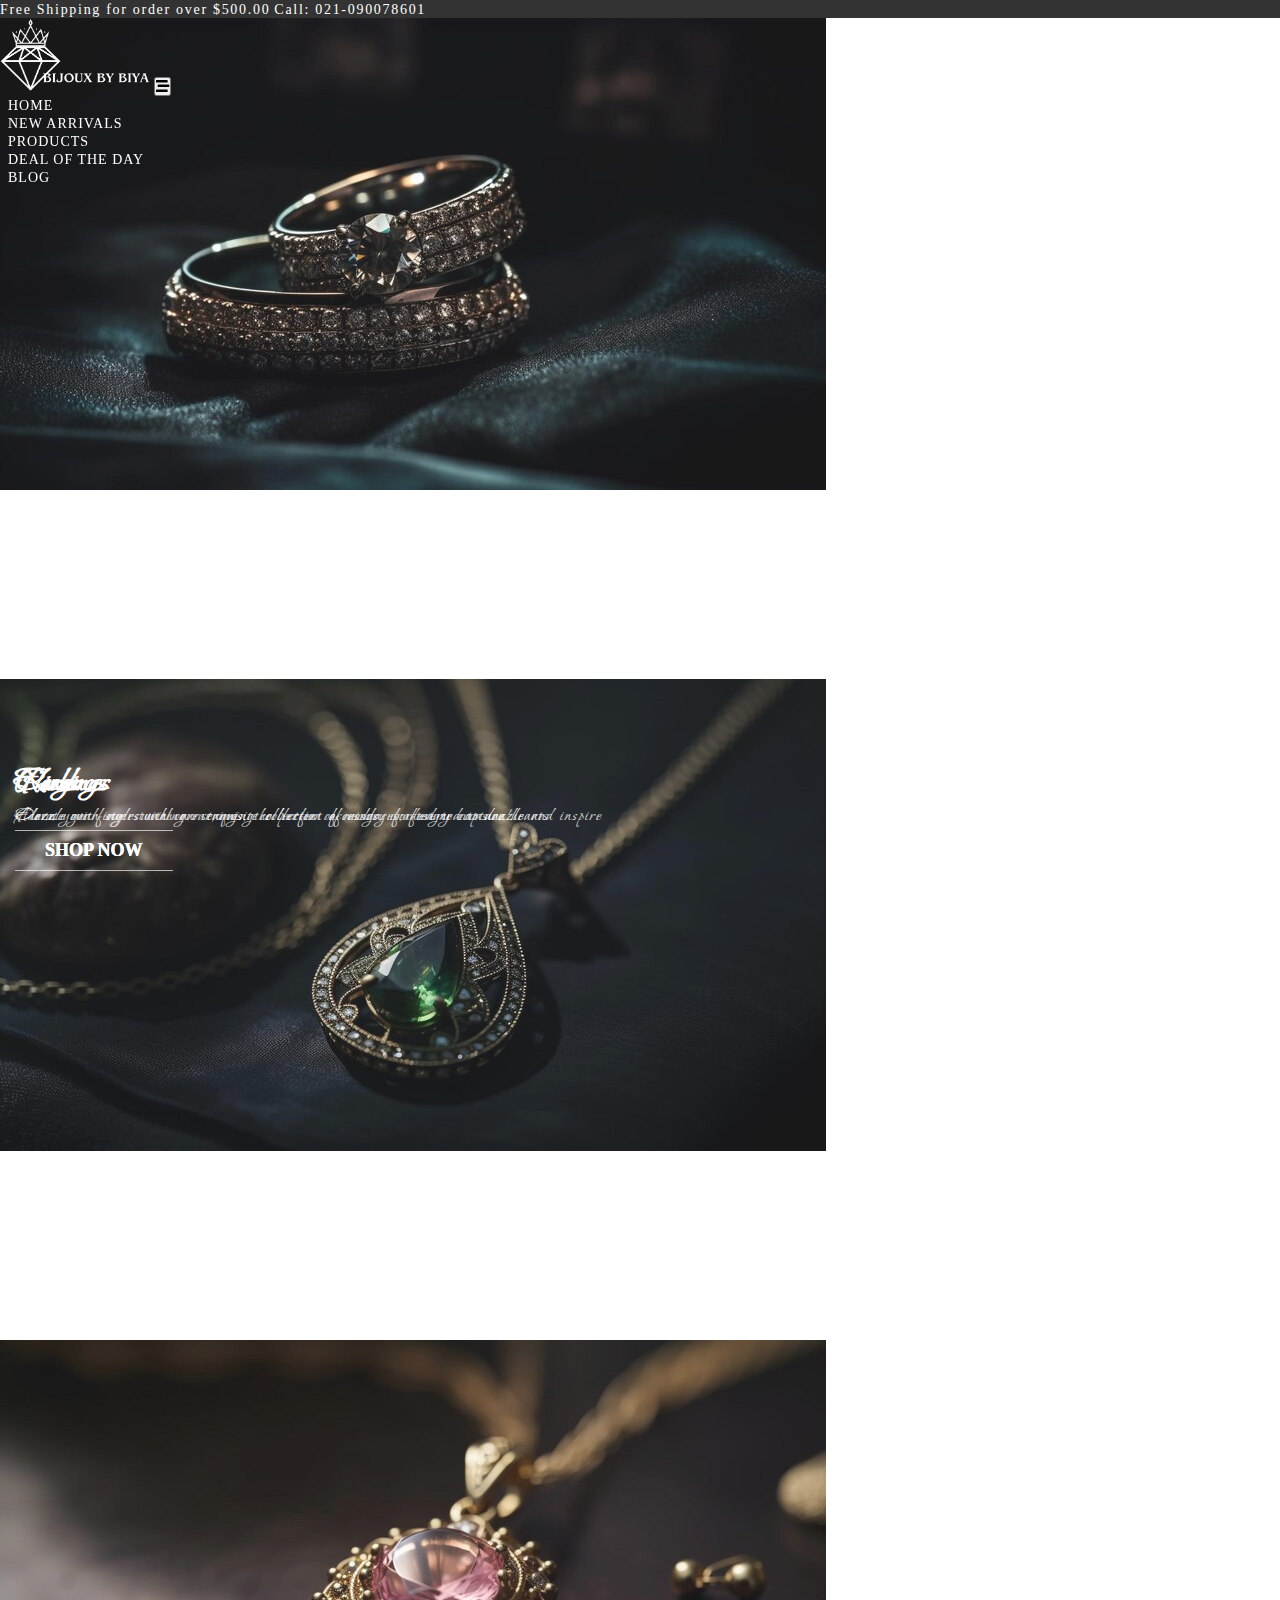
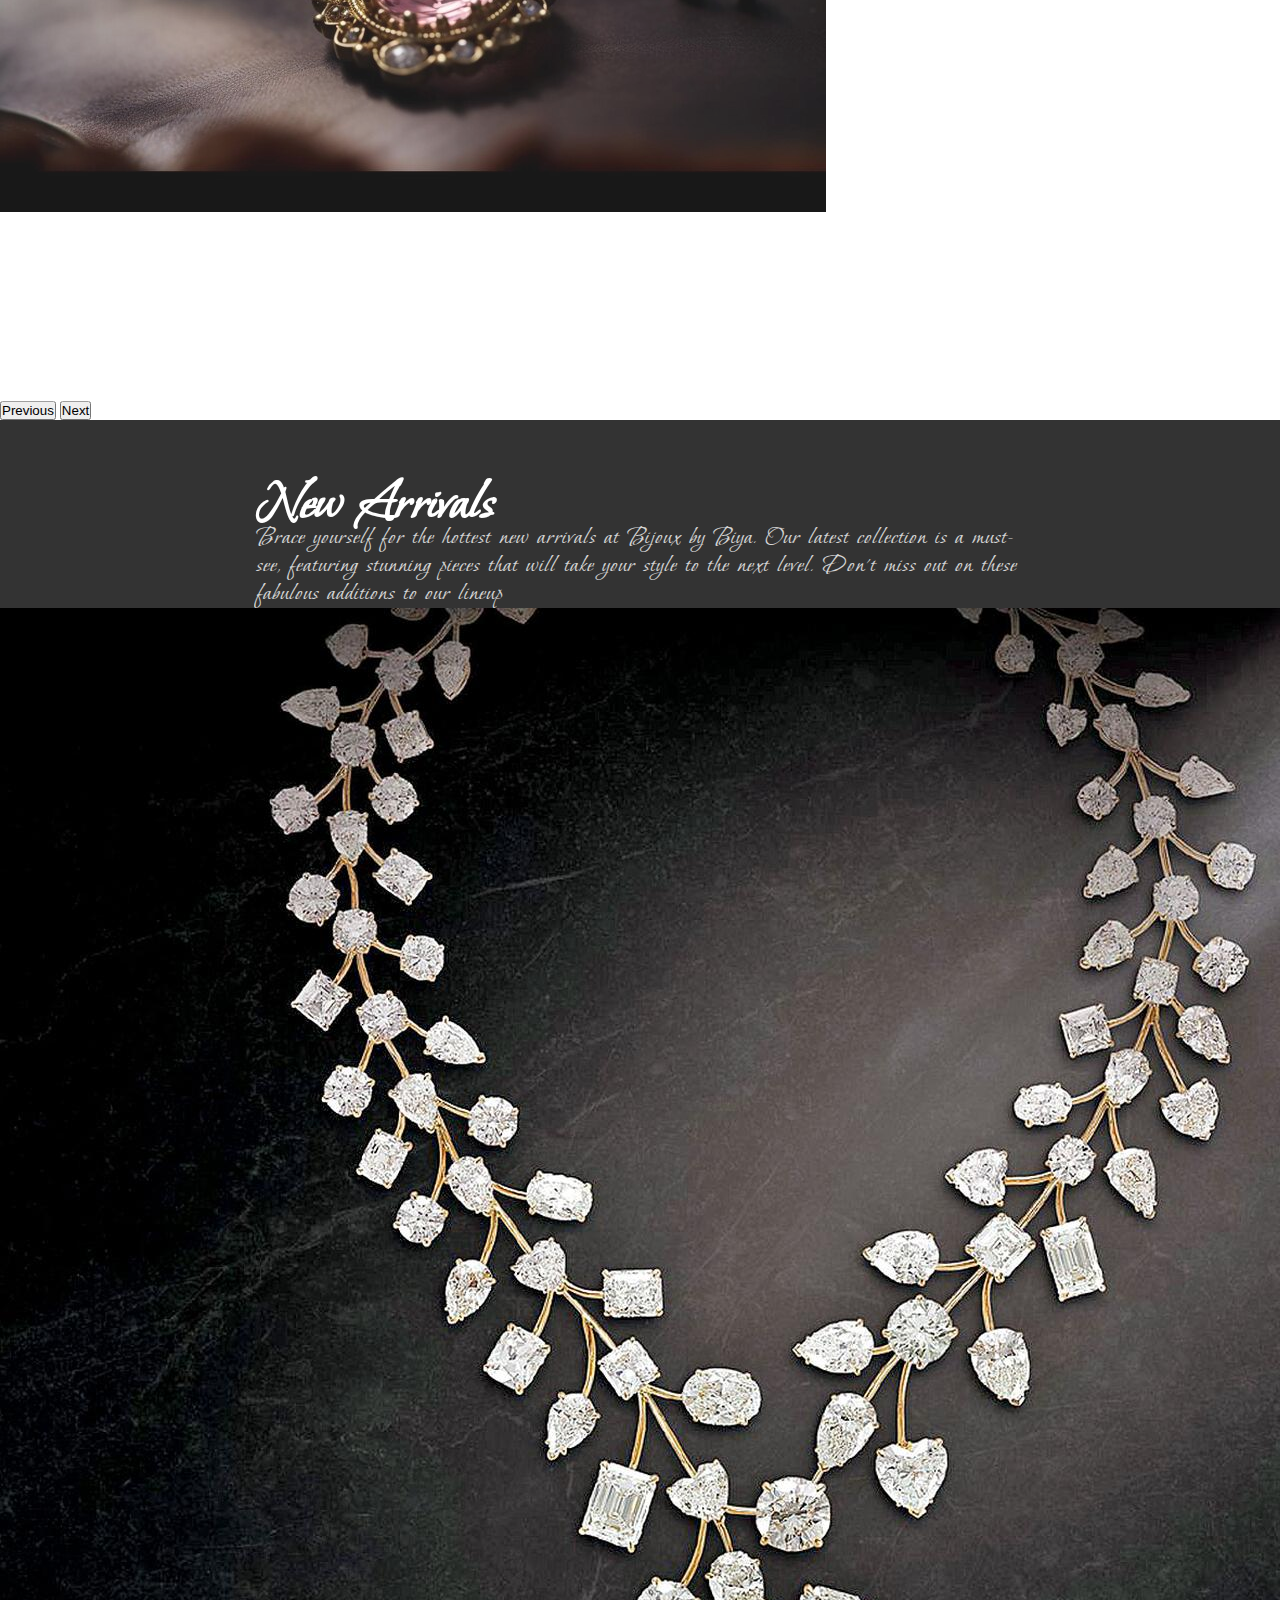
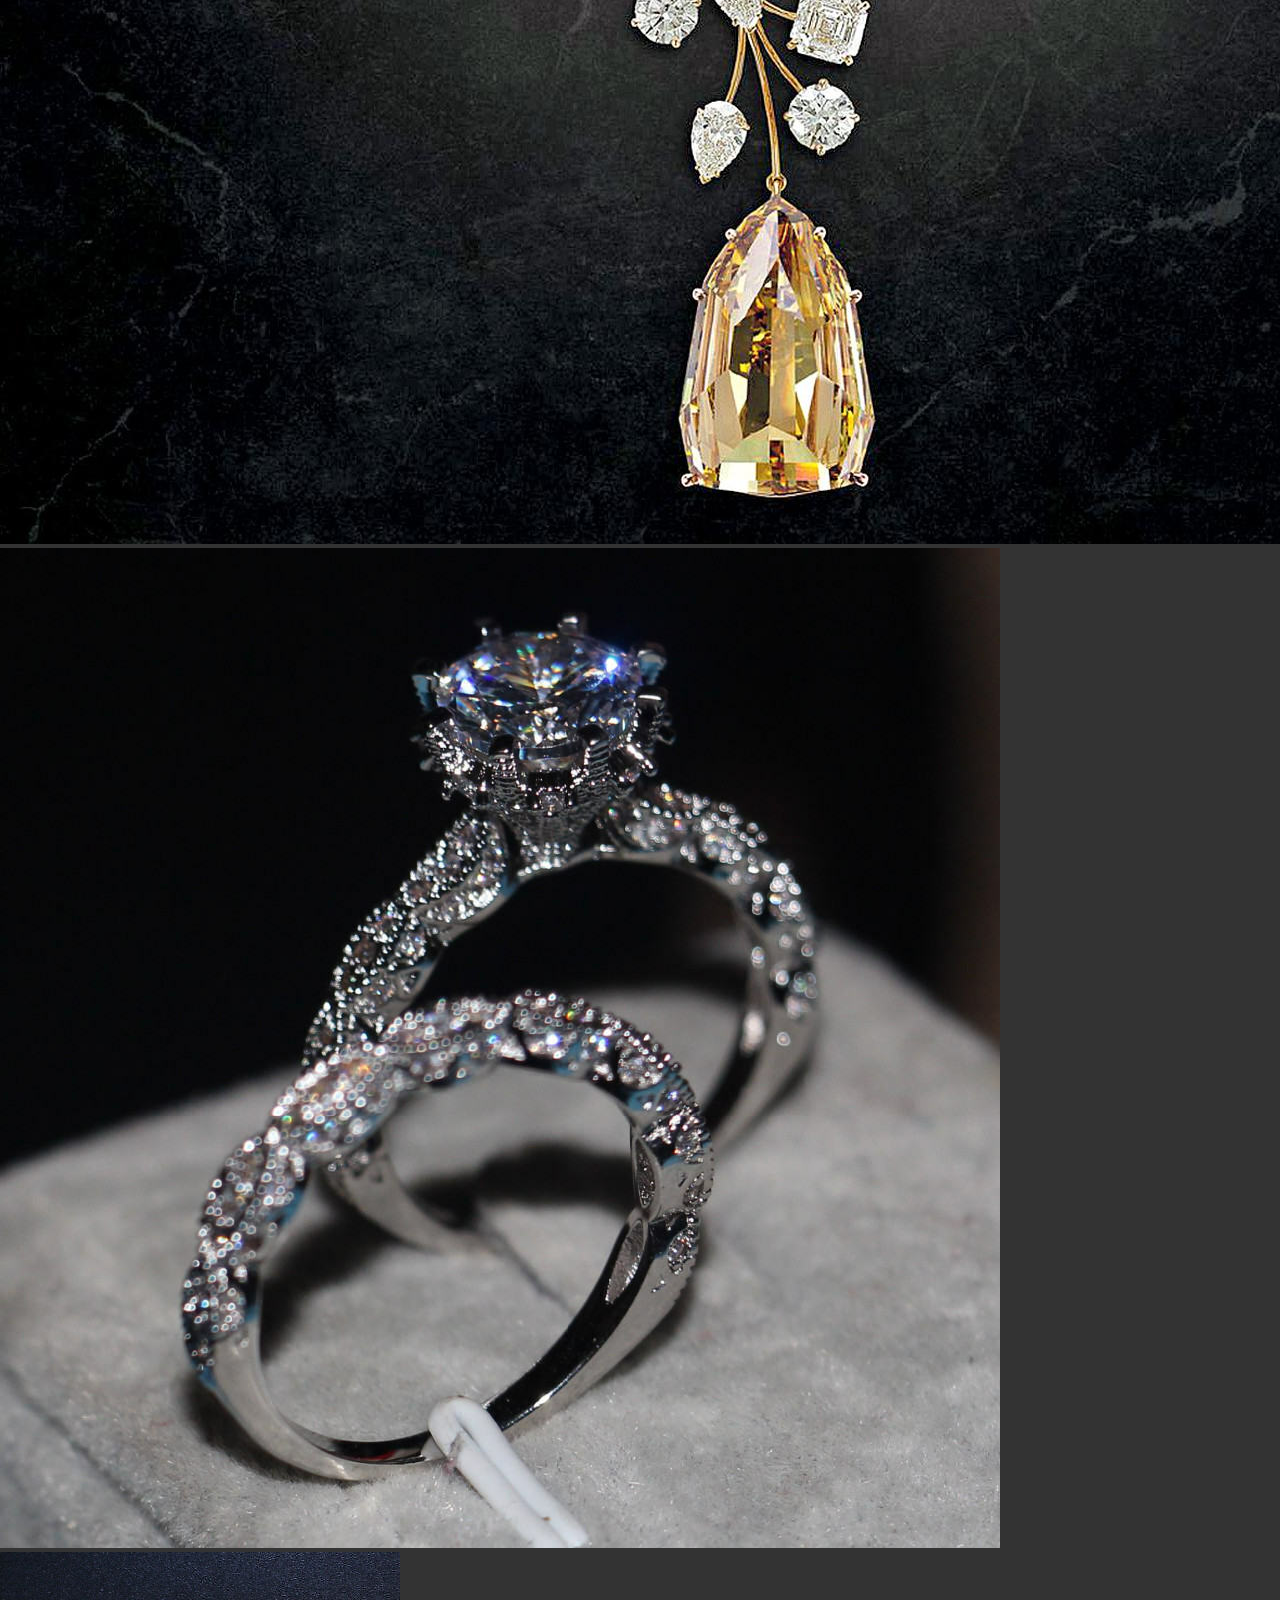
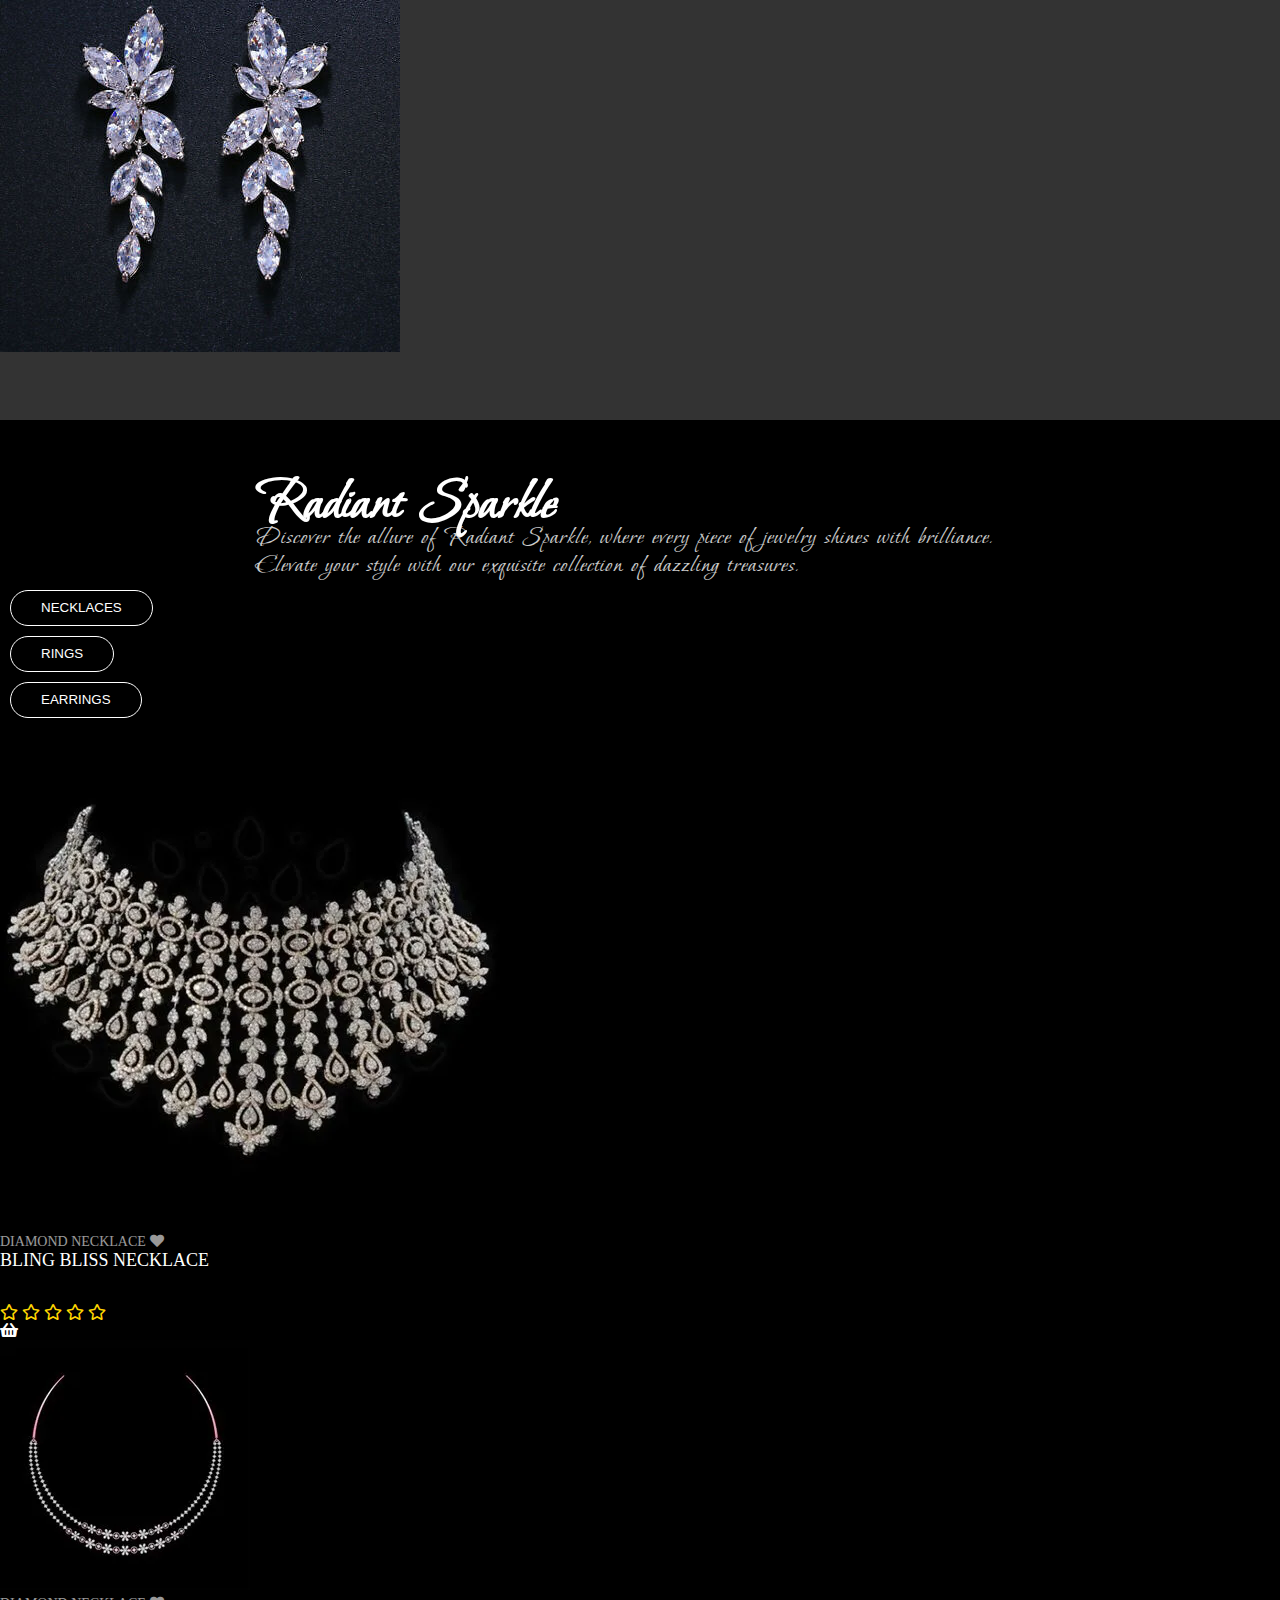
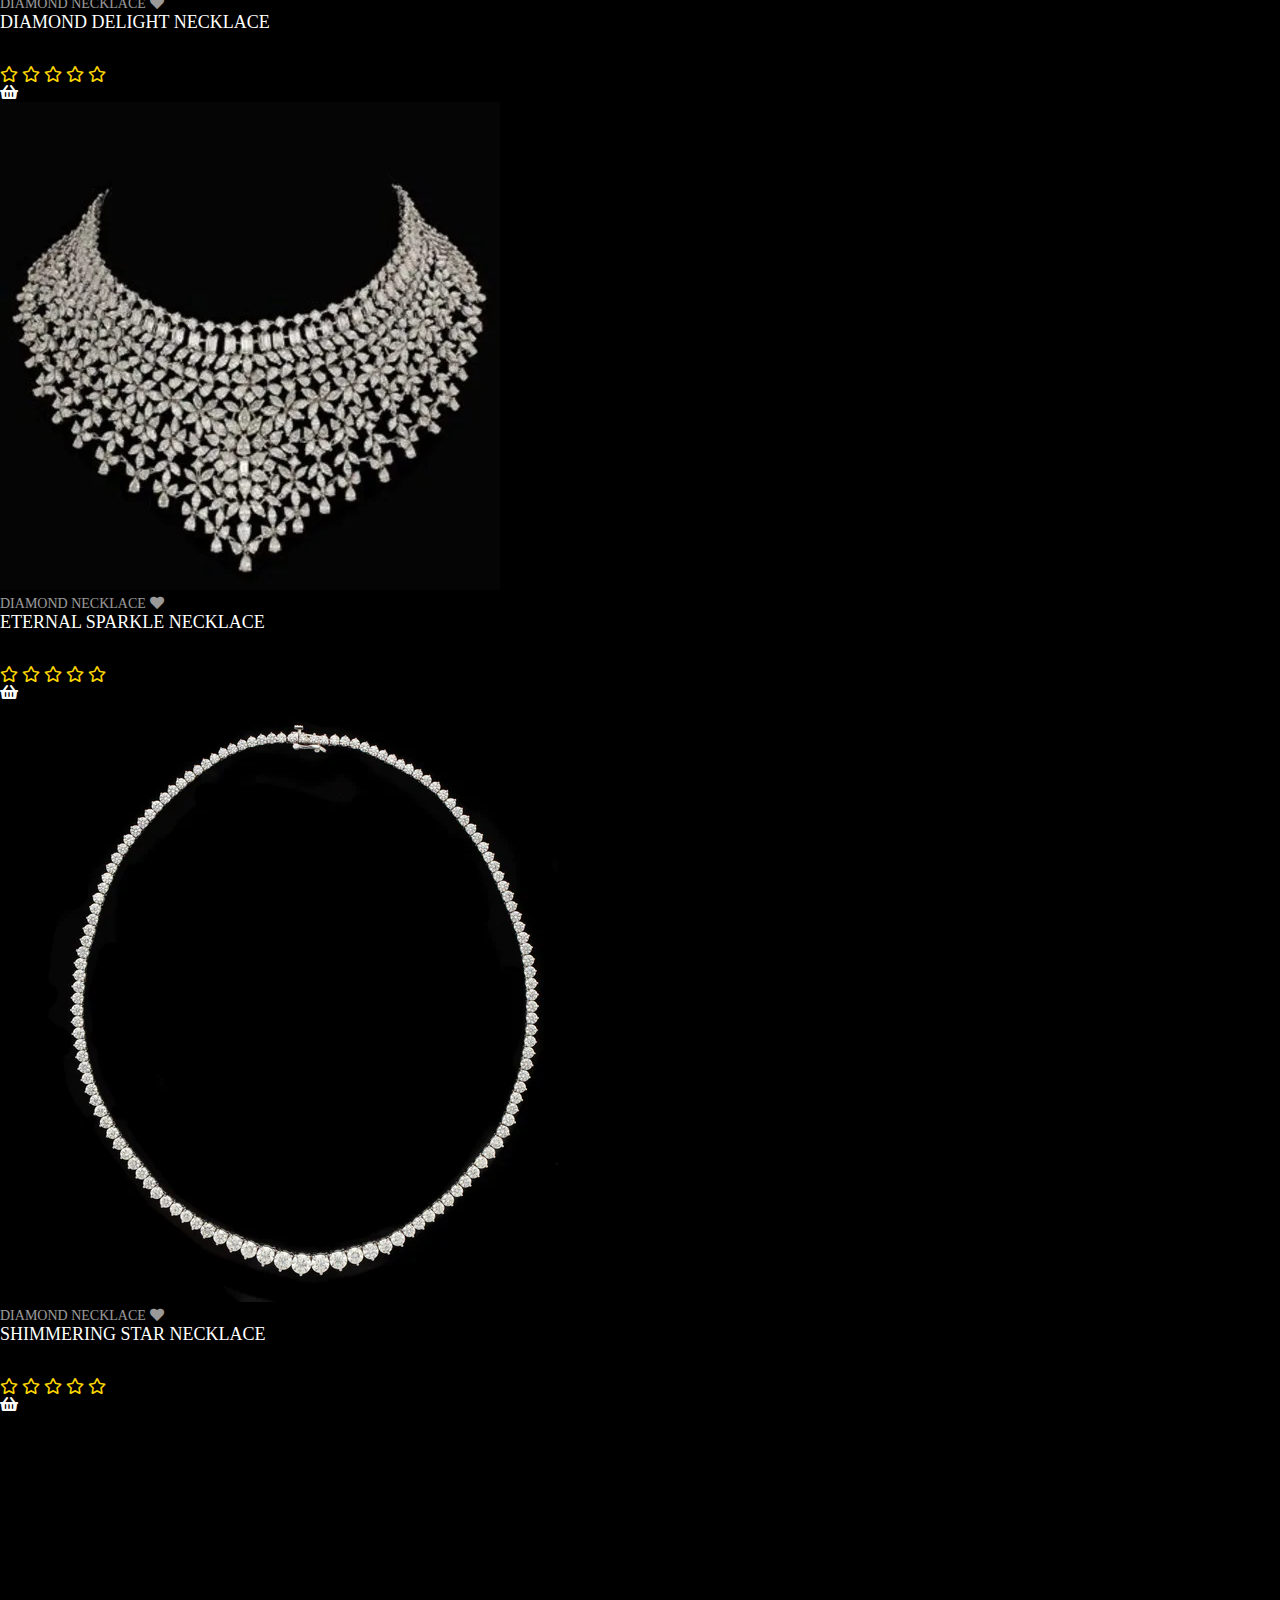
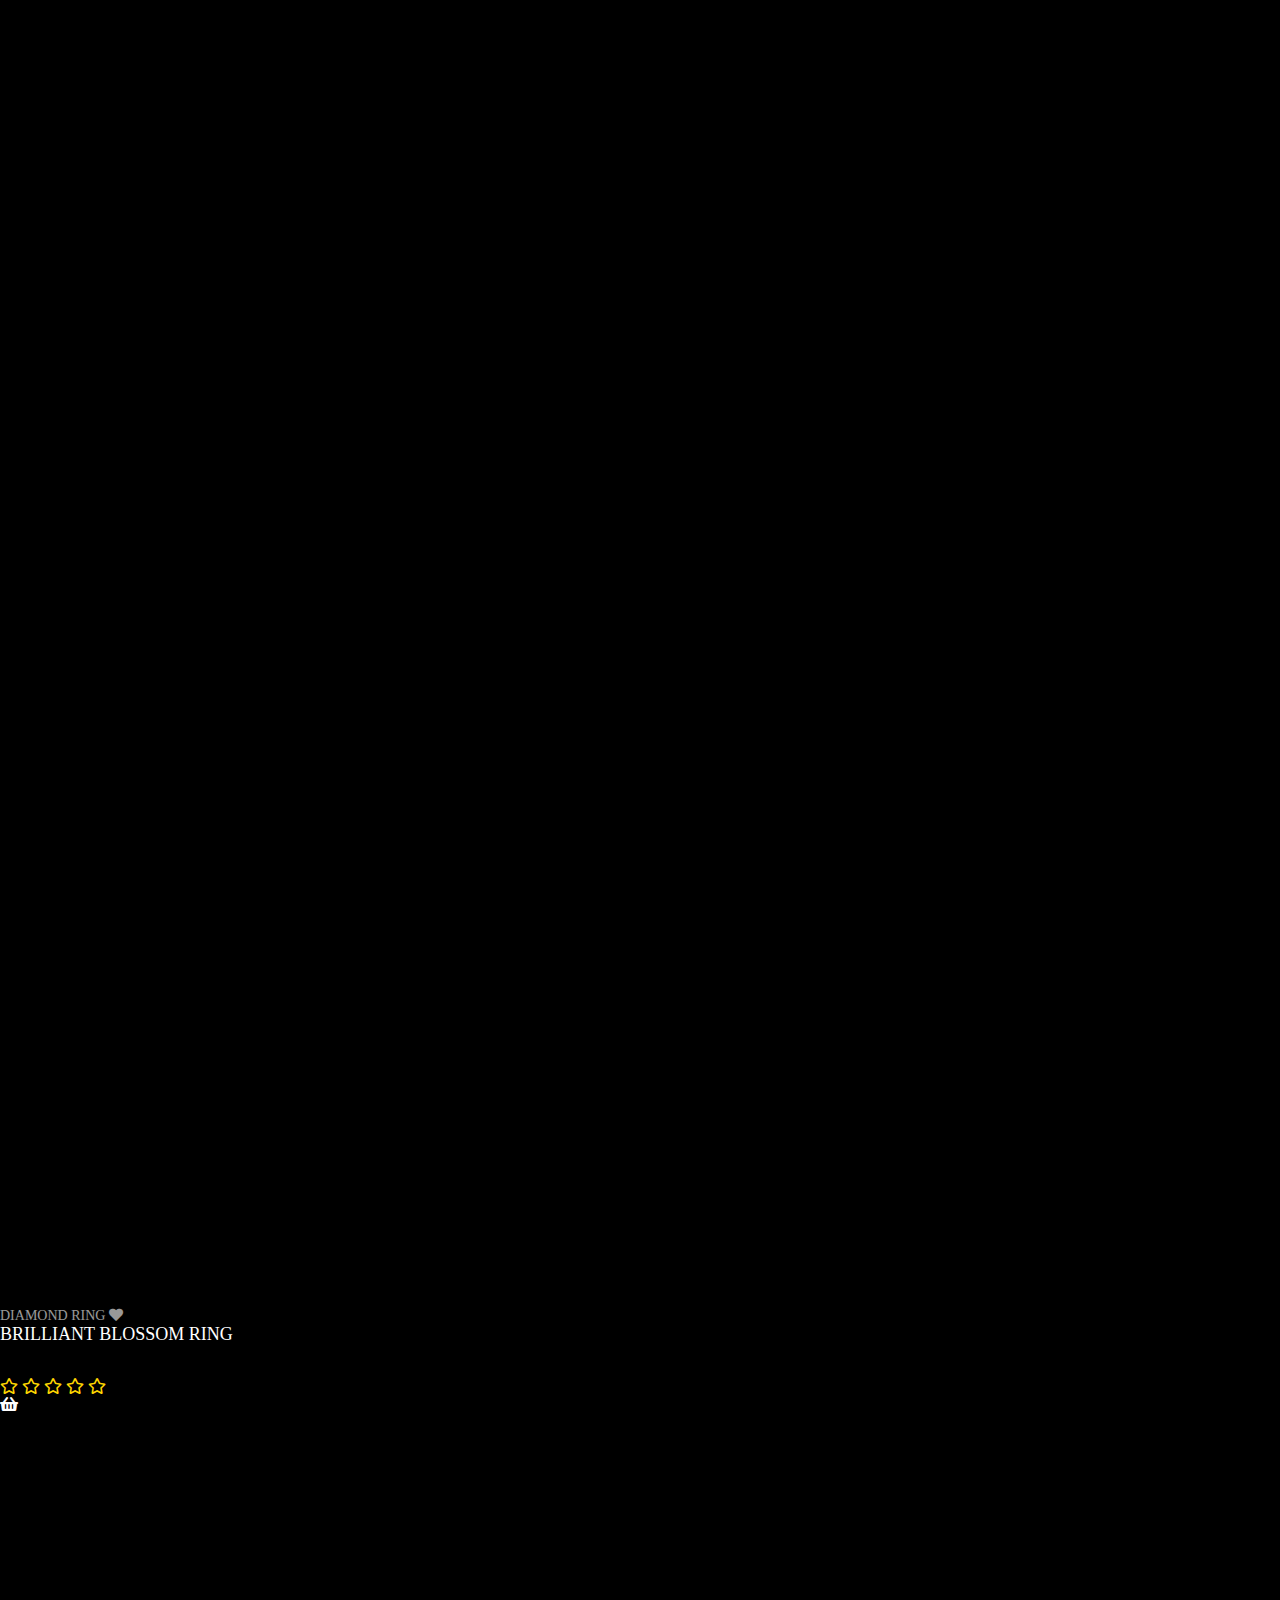
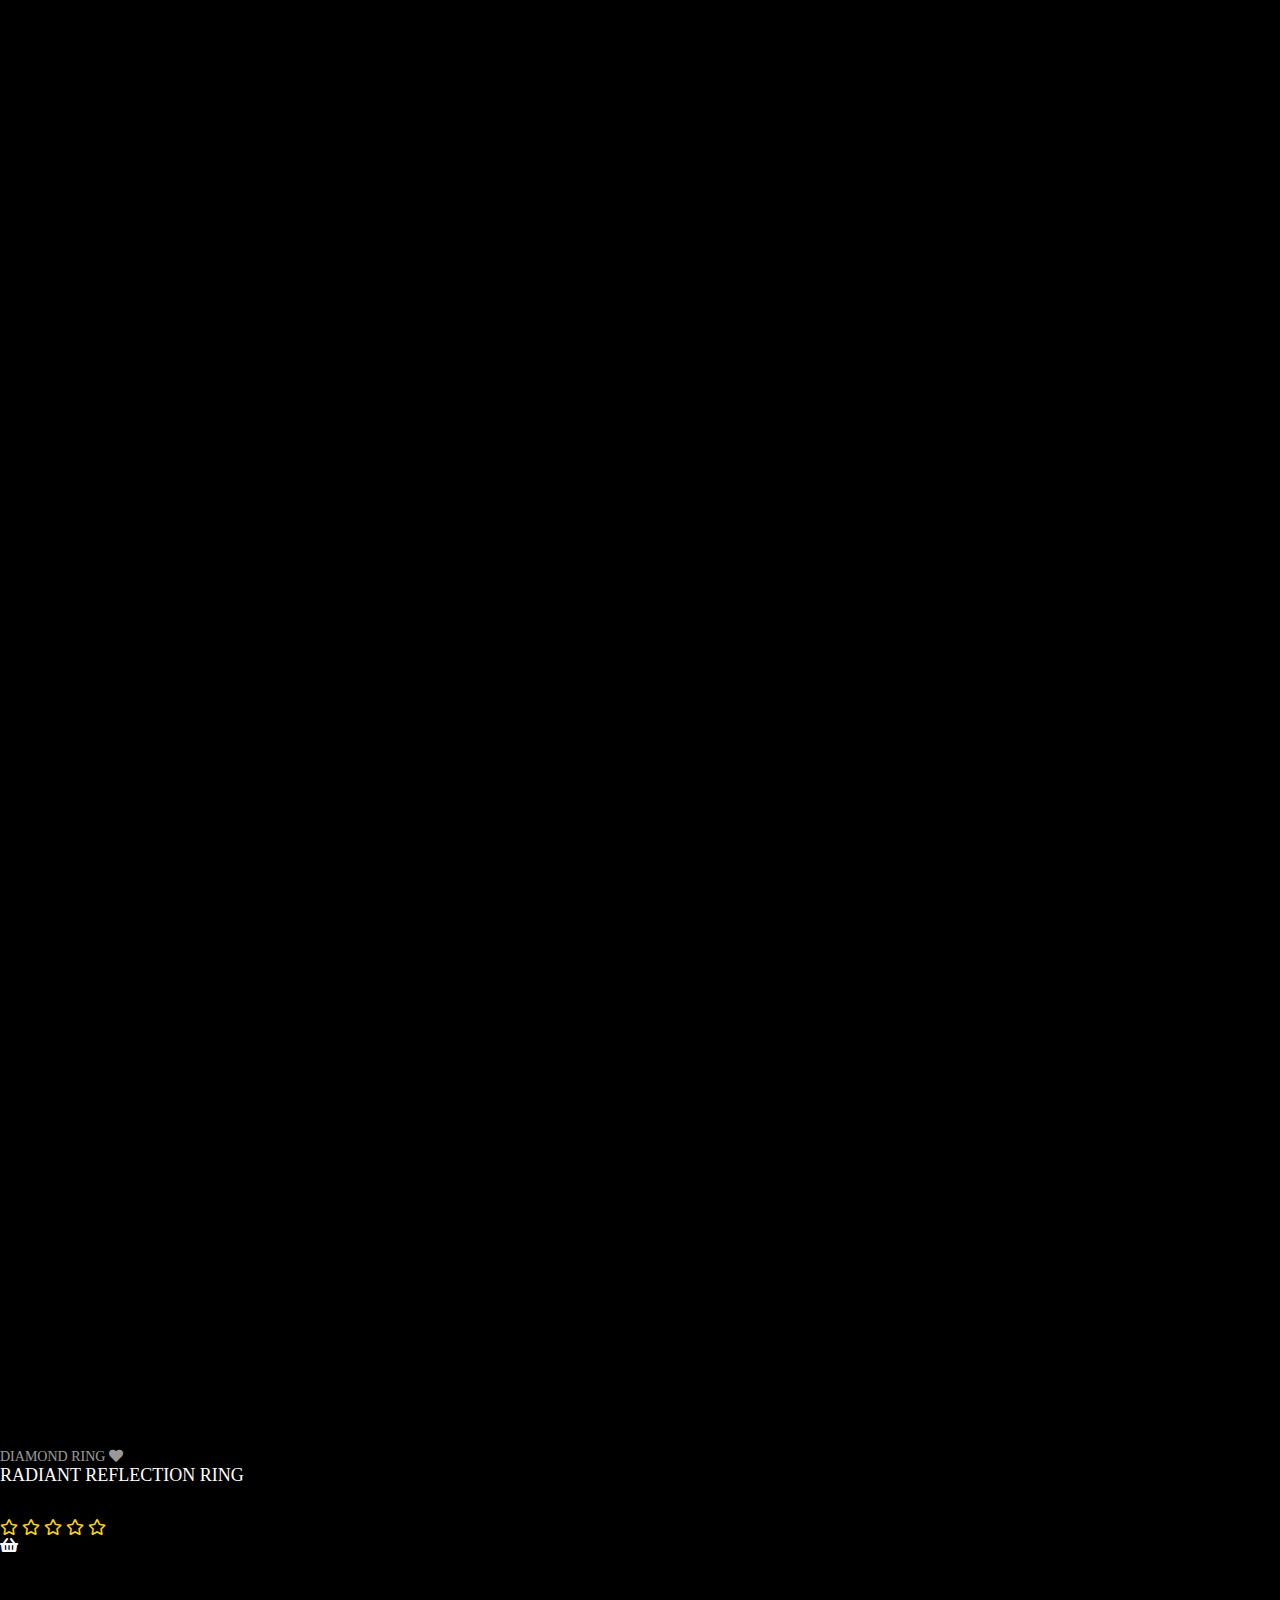
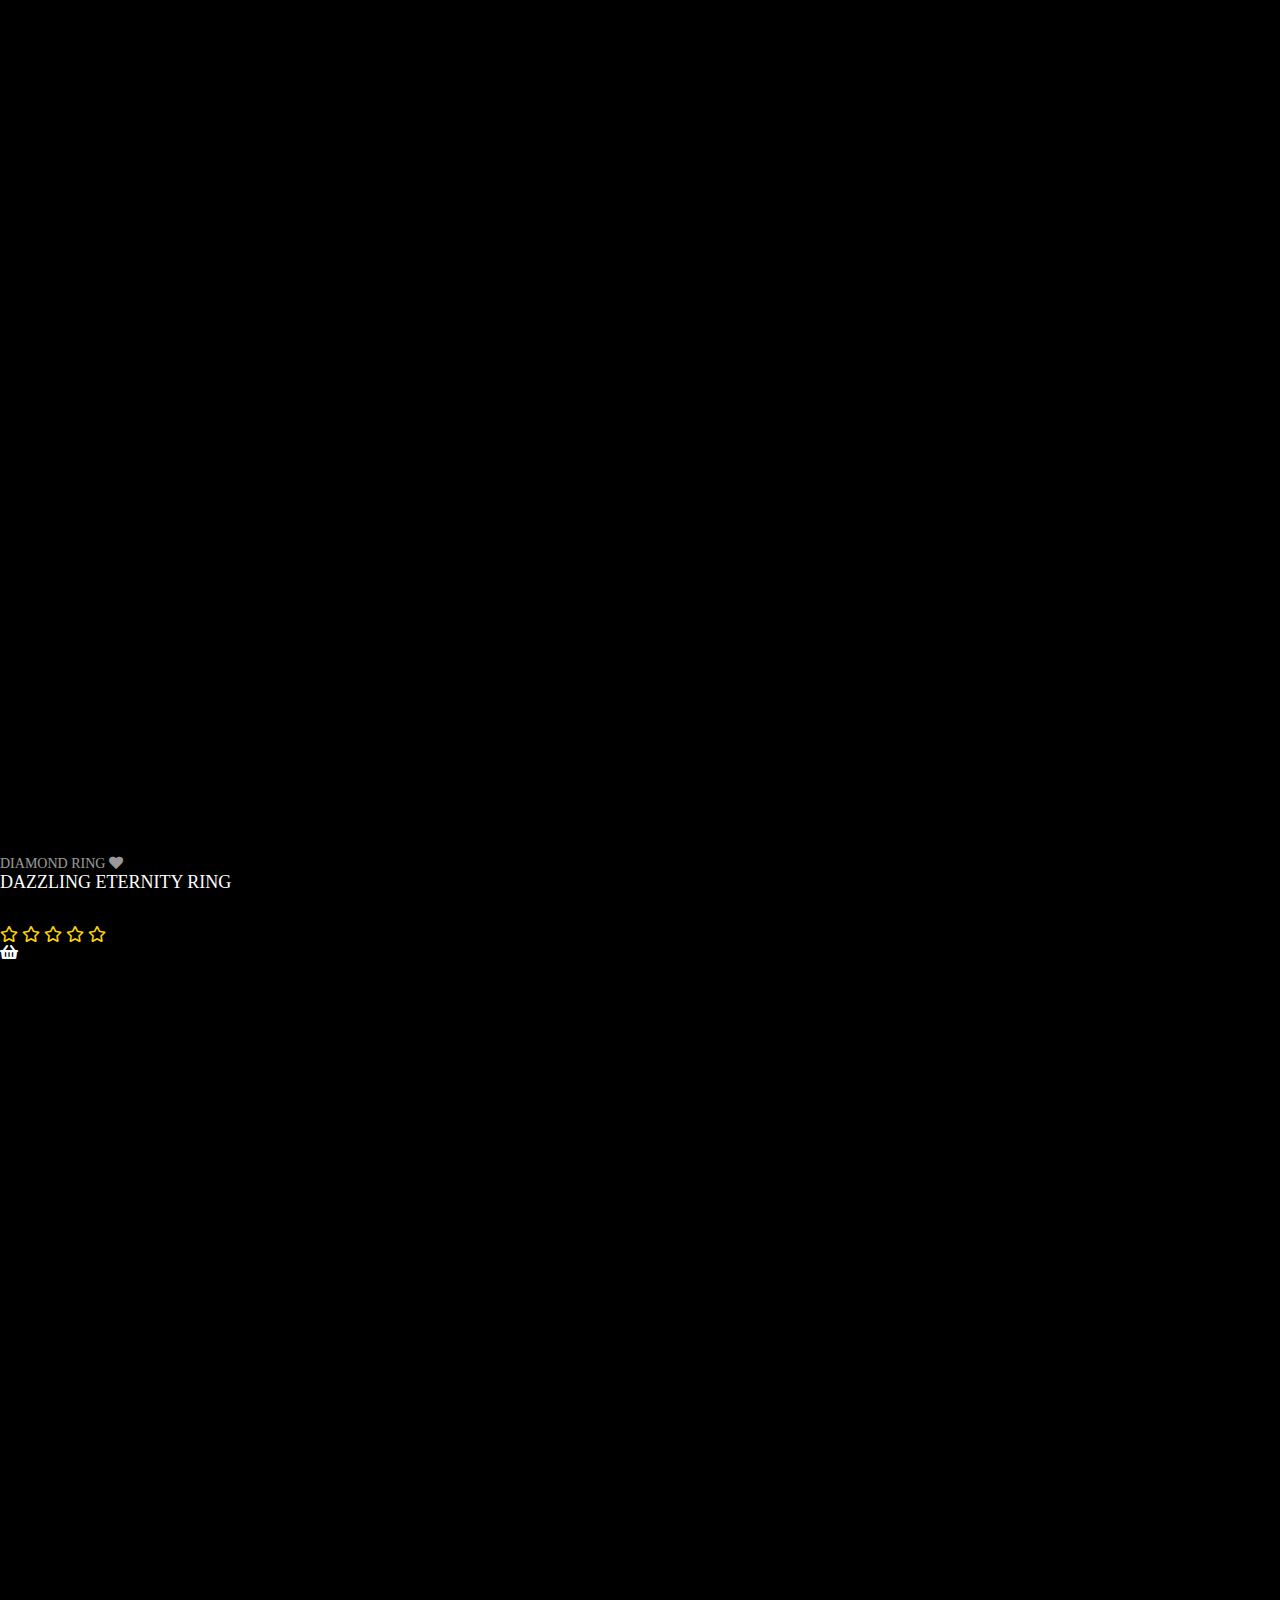
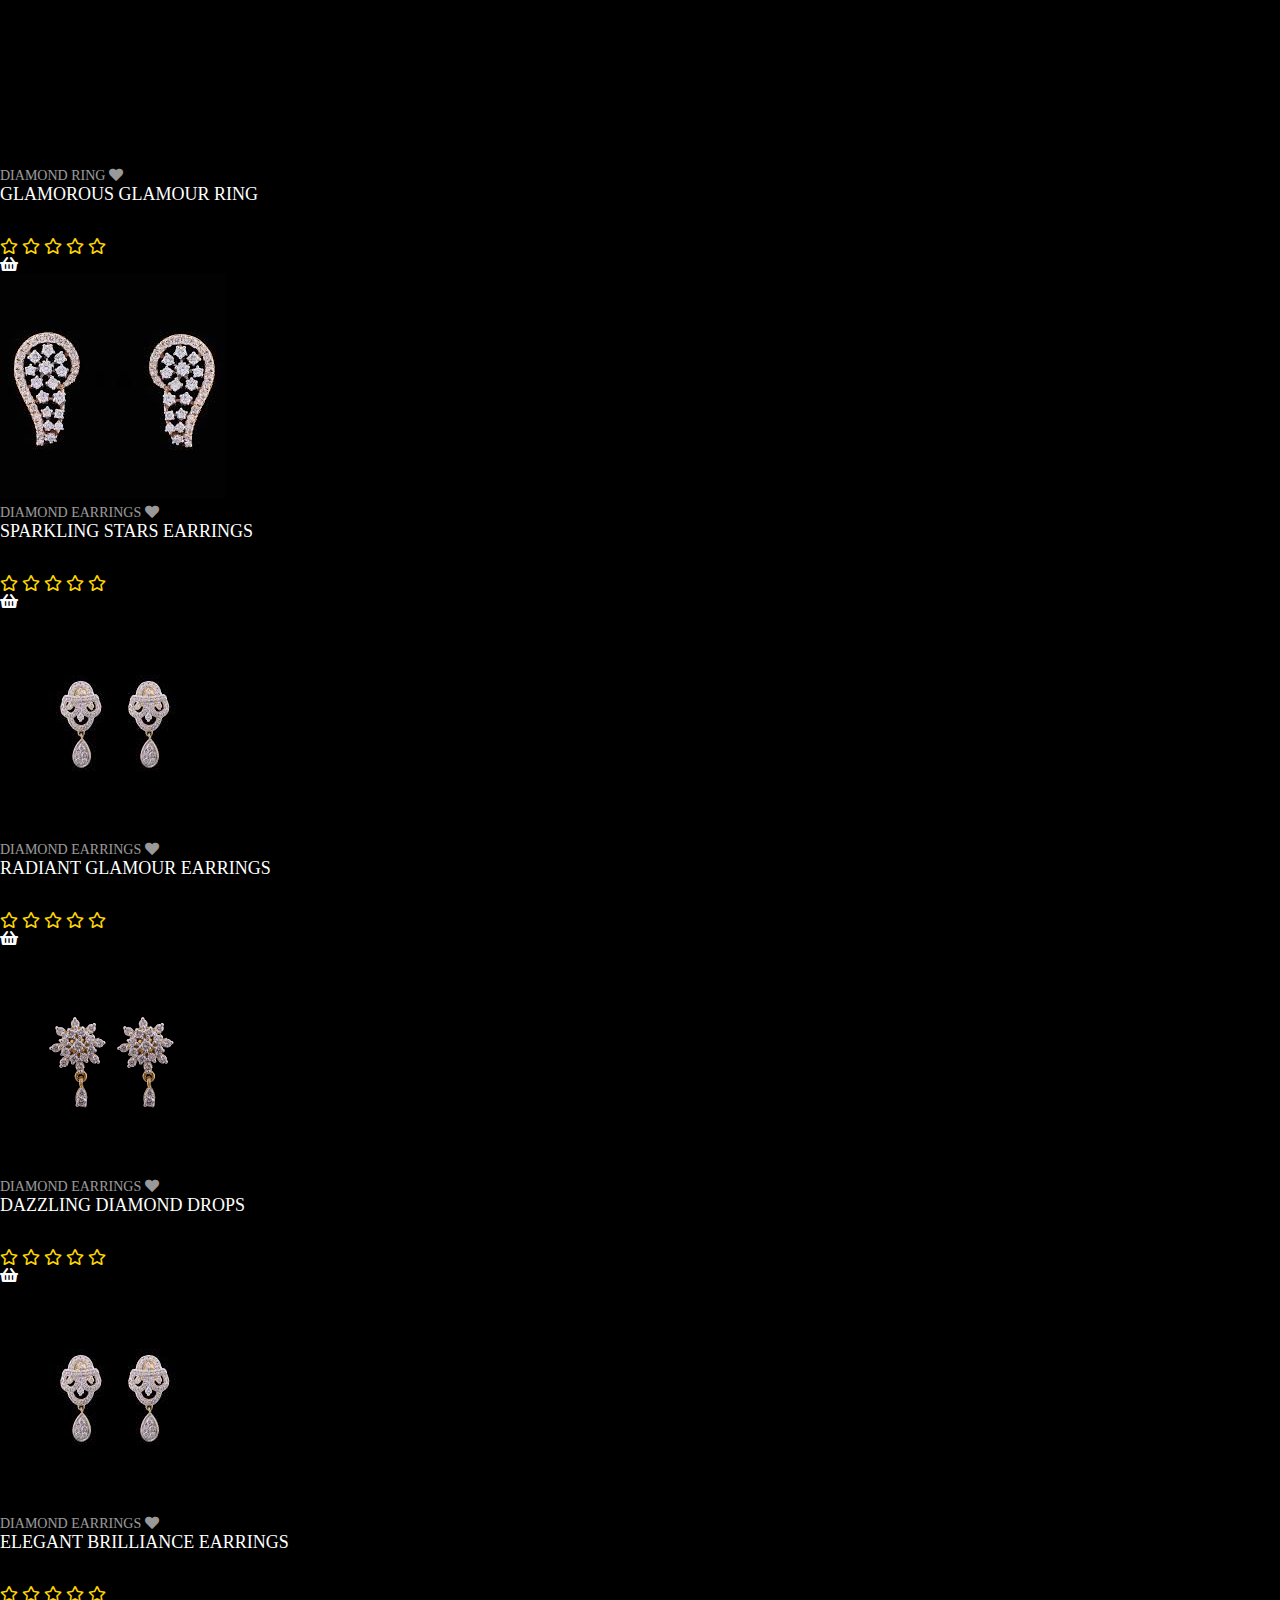
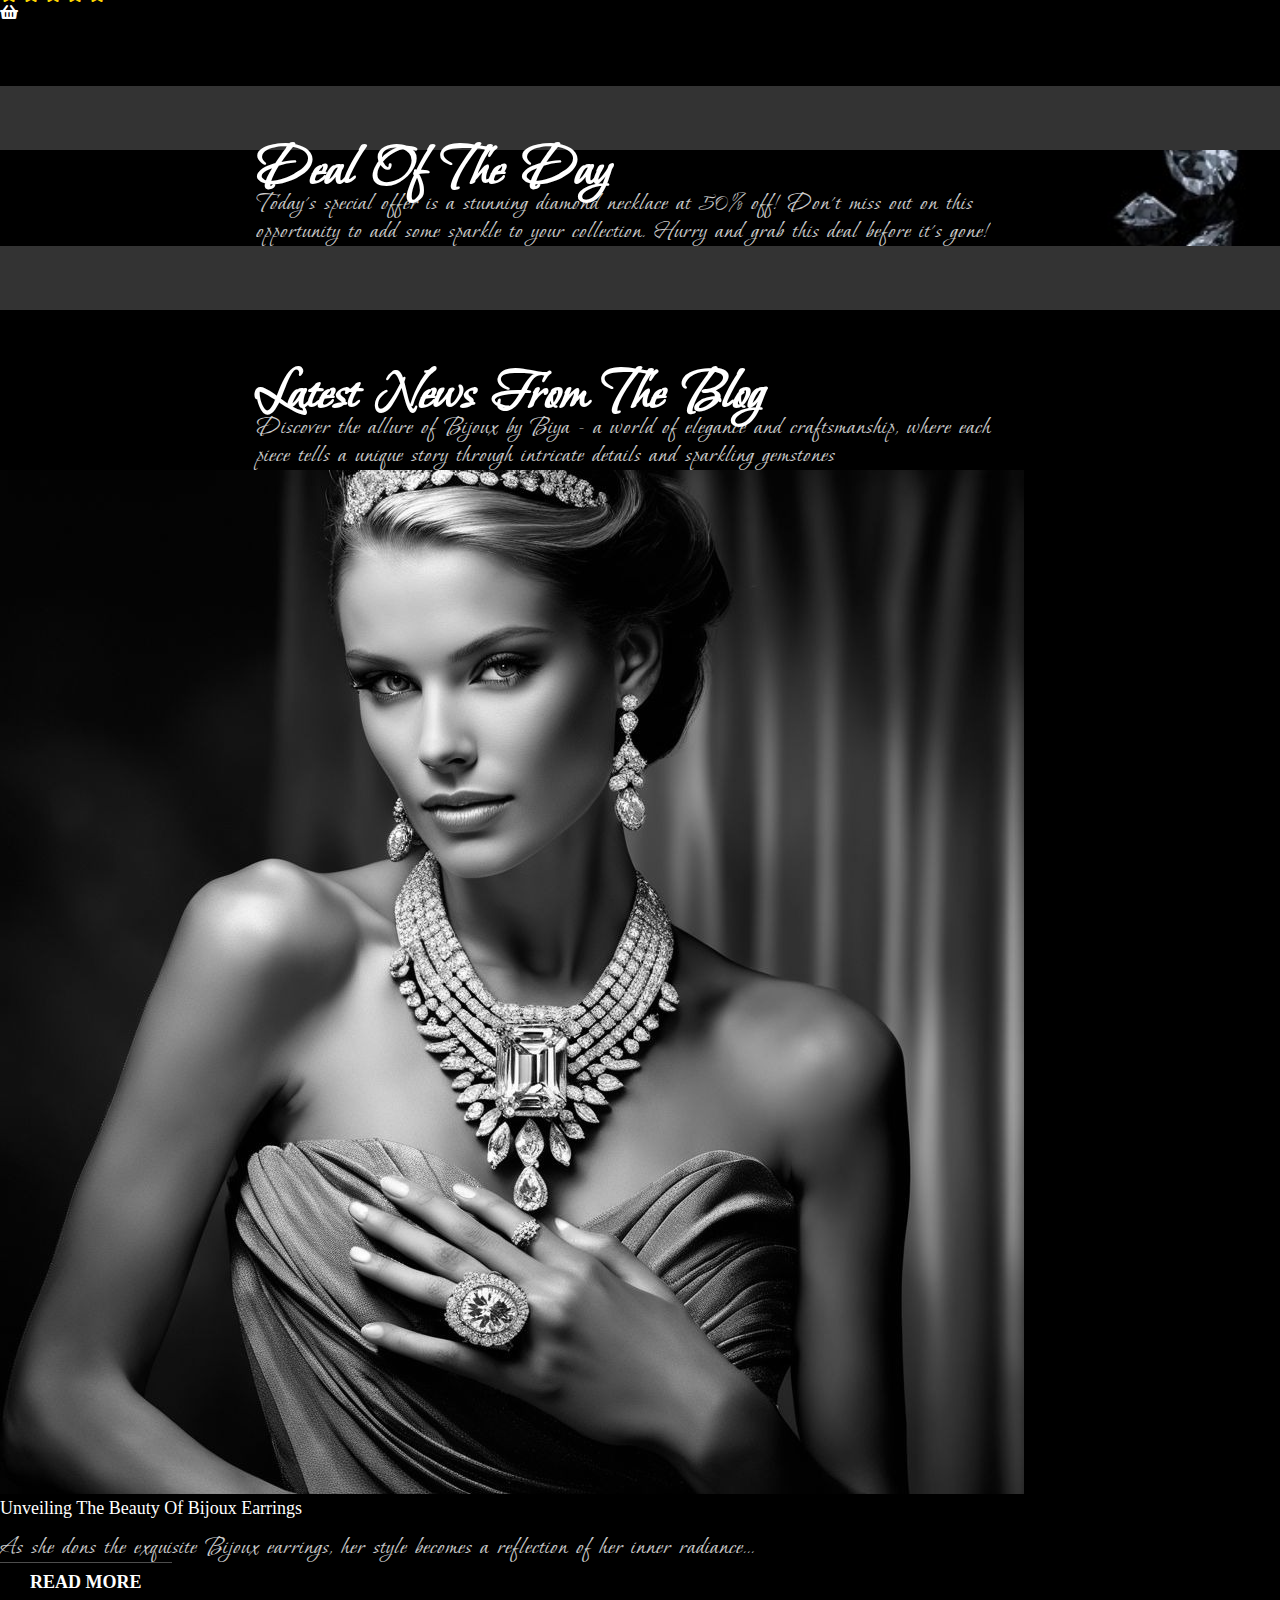
<file: Bijoux-by-biya-Ecommerce-web-main/index.html>
<!DOCTYPE html>
<html lang="en">

<head>
    <meta charset="UTF-8">
    <meta name="viewport" content="width=device-width, initial-scale=1.0">
    <meta http-equiv="X-UA-Compatible" content="ie=edge">
    <meta name="Description" content="Enter your description here">
    <link rel="icon" href="./images/icon.png" type="icon">
    <title>Bijoux by Biya</title>
    <!-- =====Bootstrap CDN===== -->
    <link href="https://cdn.jsdelivr.net/npm/bootstrap@5.0.2/dist/css/bootstrap.min.css" rel="stylesheet"
        integrity="sha384-EVSTQN3/azprG1Anm3QDgpJLIm9Nao0Yz1ztcQTwFspd3yD65VohhpuuCOmLASjC" crossorigin="anonymous">
    <link rel="stylesheet" href="https://cdnjs.cloudflare.com/ajax/libs/font-awesome/5.11.2/css/all.min.css">

    <!-- ===CSS Links==== -->
    <link rel="stylesheet" href="./css/styles.css">
    <link rel="stylesheet" href="./css/responsive.css">
</head>


<body data-bs-spy="scroll" data-bs-target=".navbar">
    <!--==== Header Design Start=== -->
    <header>
        <div class="top-header">
            <div class="container d-flex justify-content-between align-items-center py-3">

                <span>Free Shipping for order over $500.00</span>
                <span>Call: 021-090078601</span>
            </div>

        </div>

        <nav class="navbar navbar-expand-lg navigation-wrap">
            <div class="container">
                <a class="navbar-brand" href="#">
                    <img src="./images/logo.png" alt="logo" width="150px">
                </a>
                <button class="navbar-toggler" type="button" data-bs-toggle="collapse" data-bs-target="#navbarNav"
                    aria-controls="navbarNav" aria-expanded="false" aria-label="Toggle navigation">
                    <!-- <span class="navbar-toggler-icon"></span> -->
                    <i class="fas fa-stream navbar-toggler-icon"></i>
                </button>
                <div class="collapse navbar-collapse" id="navbarNav">
                    <ul class="navbar-nav ms-auto mb-2 mb-lg-0">
                        <li class="nav-item">
                            <a class="nav-link active" aria-current="page" href="#home">Home</a>
                        </li>
                        <li class="nav-item">
                            <a class="nav-link" href="#new-arrivals">New Arrivals</a>
                        </li>
                        <li class="nav-item">
                            <a class="nav-link" href="#products">Products</a>
                        </li>
                        <li class="nav-item">
                            <a class="nav-link" href="#deal">Deal OF The Day</a>
                        </li>
                        <li class="nav-item">
                            <a class="nav-link" href="#blog">Blog</a>
                        </li>
                    </ul>
                </div>
            </div>
        </nav>
    </header>
    <!--==== Header Design End=== -->

    <!--==== Section-1 top-banner Start=== -->
    <section id="home">
        <div id="carouselExampleControls" class="carousel " data-bs-ride="carousel">
            <div class="carousel-inner">
                <div class="carousel-item active">
                    <img src="./images/slider-1.jpg" class="d-block w-100" alt="pic-1" style="opacity: 0.9;">
                    <div class="carousel-caption text-center">
                        <h1>Bijoux by Biya</h1>
                        <p>Where elegance meets style, creating stunning jewelry for every occasion!"</p>
                        <a href="#" class="main-btn">Shop now</a>
                    </div>
                </div>
                <div class="carousel-item">
                    <img src="./images/slider-2.jpg" class="d-block w-100" alt="pic-2" style="opacity: 0.9;">
                    <div class="carousel-caption text-center">
                        <h1>Bijoux by Biya</h1>
                        <p>Where elegance meets style, creating stunning jewelry for every occasion!"</p>
                        <a href="#" class="main-btn">Shop now</a>
                    </div>
                </div>
                <div class="carousel-item">
                    <img src="./images/slider-3.jpg" class="d-block w-100" alt="pic-3" style="opacity: 0.9;">
                    <div class="carousel-caption text-center">
                        <h1>Bijoux by Biya</h1>
                        <p>Where elegance meets style, creating stunning jewelry for every occasion!"</p>
                        <a href="#" class="main-btn">Shop now</a>
                    </div>
                </div>
            </div>
            <button class="carousel-control-prev" type="button" data-bs-target="#carouselExampleControls"
                data-bs-slide="prev">
                <span class="carousel-control-prev-icon" aria-hidden="true"></span>
                <span class="visually-hidden">Previous</span>
            </button>
            <button class="carousel-control-next" type="button" data-bs-target="#carouselExampleControls"
                data-bs-slide="next">
                <span class="carousel-control-next-icon" aria-hidden="true"></span>
                <span class="visually-hidden">Next</span>
            </button>
        </div>
    </section>
    <!--==== Section-1 top-banner End=== -->


    <!--==== Section-2 New-Arrivals Start=== -->
    <section id="new-arrivals">
        <div class="new-arrivals wrapper">
            <div class="container">
                <div class="row">
                    <div class="col-12 mb-2 text-content text-center">
                        <h2>New Arrivals</h2>
                        <p>
                            Brace yourself for the hottest new arrivals at Bijoux by Biya. Our latest collection is a
                            must-see, featuring stunning pieces that will take your style to the next level. Don't miss
                            out on these fabulous additions to our lineup
                        </p>
                    </div>
                </div>
                <div class="row align-items-center">
                    <div class="col-sm-4 col-12 p-sm-0 card-banner">
                        <div class="card-banner position-relative text-center">
                            <a href="#" class="card-thumb"><img src="./images/card-1.jpg" alt="card-1"
                                    class="img-fluid"></a>
                            <div class="banner-info text-center">
                                <h2>Necklaces</h2>
                                <p>Elevate your style with our stunning collection of necklaces, designed to dazzle and
                                    inspire</p>
                                <a href="#" class="main-btn">Shop Now</a>
                            </div>
                        </div>
                    </div>
                    <div class="col-sm-4 col-12 p-sm-0 card-banner">
                        <div class="card-banner position-relative text-center">
                            <a href="#" class="card-thumb"><img src="./images/card-2.jpg" alt="card-2"
                                    class="img-fluid"></a>
                            <div class="banner-info text-center">
                                <h2>Rings</h2>
                                <p>Adorn your fingers with our exquisite collection of rings, crafted to capture hearts
                                </p>
                                <a href="#" class="main-btn">Shop Now</a>
                            </div>
                        </div>
                    </div>
                    <div class="col-sm-4 col-12 p-sm-0 card-banner">
                        <div class="card-banner position-relative text-center">
                            <a href="#" class="card-thumb"><img src="./images/card-3.jpg" alt="card-3"
                                    class="img-fluid"></a>
                            <div class="banner-info text-center">
                                <h2>Earrings</h2>
                                <p>Dazzle with our stunning earrings, the perfect accessory for every occasion!</p>
                                <a href="#" class="main-btn">Shop Now</a>
                            </div>
                        </div>
                    </div>
                </div>


            </div>
        </div>

    </section>
    <!--==== Section-2 New-Arrivals End=== -->


    <!--==== Section-3 Products Start=== -->
    <section id="products" class="products">
        <div class="wrapper">
            <div class="container">
                <div class="row">
                    <div class="col-12 text-center text-content">
                        <h2>Radiant Sparkle</h2>
                        <p>Discover the allure of Radiant Sparkle, where every piece of jewelry shines with brilliance.
                            Elevate your style with our exquisite collection of dazzling treasures.</p>
                    </div>
                    <div class="col-12">
                        <ul class="nav nav-tabs mb-3" id="myTab" role="tablist">
                            <li class="nav-item" role="presentation">
                                <button class="nav-link active" id="jwellery-tab" data-bs-toggle="tab"
                                    data-bs-target="#jwellery" type="button" role="tab" aria-controls="jwellery"
                                    aria-selected="true">Necklaces</button>
                            </li>
                            <li class="nav-item" role="presentation">
                                <button class="nav-link" id="ring-tab" data-bs-toggle="tab" data-bs-target="#ring"
                                    type="button" role="tab" aria-controls="ring" aria-selected="false">Rings</button>
                            </li>
                            <li class="nav-item" role="presentation">
                                <button class="nav-link" id="earings-tab" data-bs-toggle="tab" data-bs-target="#earings"
                                    type="button" role="tab" aria-controls="earings"
                                    aria-selected="false">Earrings</button>
                            </li>
                        </ul>
                        <div class="tab-content" id="myTabContent">
                            <div class="tab-pane fade show active" id="jwellery" role="tabpanel"
                                aria-labelledby="jwellery-tab">
                                <div class="row">
                                    <div class="col-md-3 col-sm-6 mb-3">
                                        <div class="item-product">
                                            <a href="#" class="product-thumb-link">
                                                <img decoding="async" src="./images/neck-1.webp" class="img-fluid">
                                            </a>
                                        </div>
                                        <div class="product-info">
                                            <div class="d-flex justify-content-between py-3">
                                                <a href="#" class="cat-parent">Diamond Necklace</a>
                                                <a href="#" class="wishlist">
                                                    <i class="fa fa-heart"></i>
                                                </a>
                                            </div>
                                            <h4 class="product-title">
                                                <a href="#">Bling Bliss Necklace</a>
                                            </h4>
                                            <div class="product-price">
                                                <ins><span class="money text-white">$500.00</span></ins>
                                            </div>
                                            <div class="d-flex align-items-center justify-content-between py-1">
                                                <div class="rating">
                                                    <i class="far fa-star"></i>
                                                    <i class="far fa-star"></i>
                                                    <i class="far fa-star"></i>
                                                    <i class="far fa-star"></i>
                                                    <i class="far fa-star"></i>
                                                </div>
                                                <div class="basket">
                                                    <a href="#"><i class="fas fa-shopping-basket"></i></a>
                                                </div>
                                            </div>
                                        </div>
                                    </div>
                                    <div class="col-md-3 col-sm-6 mb-3">
                                        <div class="item-product">
                                            <a href="#" class="product-thumb-link">
                                                <img decoding="async" src="./images/neck-2.webp" class="img-fluid">
                                            </a>
                                        </div>
                                        <div class="product-info">
                                            <div class="d-flex justify-content-between py-3">
                                                <a href="#" class="cat-parent">Diamond Necklace</a>
                                                <a href="#" class="wishlist">
                                                    <i class="fa fa-heart"></i>
                                                </a>
                                            </div>
                                            <h4 class="product-title">
                                                <a href="#">Diamond Delight Necklace</a>
                                            </h4>
                                            <div class="product-price">
                                                <ins><span class="money text-white">$900.00</span></ins>
                                            </div>
                                            <div class="d-flex align-items-center justify-content-between py-1">
                                                <div class="rating">
                                                    <i class="far fa-star"></i>
                                                    <i class="far fa-star"></i>
                                                    <i class="far fa-star"></i>
                                                    <i class="far fa-star"></i>
                                                    <i class="far fa-star"></i>
                                                </div>
                                                <div class="basket">
                                                    <a href="#"><i class="fas fa-shopping-basket"></i></a>
                                                </div>
                                            </div>
                                        </div>
                                    </div>
                                    <div class="col-md-3 col-sm-6 mb-3">
                                        <div class="item-product">
                                            <a href="#" class="product-thumb-link">
                                                <img decoding="async" src="./images/neck-3.webp" class="img-fluid">
                                            </a>
                                        </div>
                                        <div class="product-info">
                                            <div class="d-flex justify-content-between py-3">
                                                <a href="#" class="cat-parent">Diamond Necklace</a>
                                                <a href="#" class="wishlist">
                                                    <i class="fa fa-heart"></i>
                                                </a>
                                            </div>
                                            <h4 class="product-title">
                                                <a href="#">Eternal Sparkle Necklace</a>
                                            </h4>
                                            <div class="product-price">
                                                <ins><span class="money text-white">$400.00</span></ins>
                                            </div>
                                            <div class="d-flex align-items-center justify-content-between py-1">
                                                <div class="rating">
                                                    <i class="far fa-star"></i>
                                                    <i class="far fa-star"></i>
                                                    <i class="far fa-star"></i>
                                                    <i class="far fa-star"></i>
                                                    <i class="far fa-star"></i>
                                                </div>
                                                <div class="basket">
                                                    <a href="#"><i class="fas fa-shopping-basket"></i></a>
                                                </div>
                                            </div>
                                        </div>
                                    </div>
                                    <div class="col-md-3 col-sm-6 mb-3">
                                        <div class="item-product">
                                            <a href="#" class="product-thumb-link">
                                                <img decoding="async" src="./images/neck-4.webp" class="img-fluid">
                                            </a>
                                        </div>
                                        <div class="product-info">
                                            <div class="d-flex justify-content-between py-3">
                                                <a href="#" class="cat-parent">Diamond Necklace</a>
                                                <a href="#" class="wishlist">
                                                    <i class="fa fa-heart"></i>
                                                </a>
                                            </div>
                                            <h4 class="product-title">
                                                <a href="#">Shimmering Star Necklace</a>
                                            </h4>
                                            <div class="product-price">
                                                <ins><span class="money text-white">$700.00</span></ins>
                                            </div>
                                            <div class="d-flex align-items-center justify-content-between py-1">
                                                <div class="rating">
                                                    <i class="far fa-star"></i>
                                                    <i class="far fa-star"></i>
                                                    <i class="far fa-star"></i>
                                                    <i class="far fa-star"></i>
                                                    <i class="far fa-star"></i>
                                                </div>
                                                <div class="basket">
                                                    <a href="#"><i class="fas fa-shopping-basket"></i></a>
                                                </div>
                                            </div>
                                        </div>
                                    </div>
                                </div>
                            </div>

                            <div class="tab-pane fade" id="ring" role="tabpanel" aria-labelledby="ring-tab">
                                <div class="row">
                                    <div class="col-md-3 col-sm-6 mb-3">
                                        <div class="item-product">
                                            <a href="#" class="product-thumb-link">
                                                <img decoding="async" src="./images/ring-1.jpg" class="img-fluid">
                                            </a>
                                        </div>
                                        <div class="product-info">
                                            <div class="d-flex justify-content-between py-3">
                                                <a href="#" class="cat-parent">Diamond Ring</a>
                                                <a href="#" class="wishlist">
                                                    <i class="fa fa-heart"></i>
                                                </a>
                                            </div>
                                            <h4 class="product-title">
                                                <a href="#">Brilliant Blossom Ring</a>
                                            </h4>
                                            <div class="product-price">
                                                <ins><span class="money text-white">$400.00</span></ins>
                                            </div>
                                            <div class="d-flex align-items-center justify-content-between py-1">
                                                <div class="rating">
                                                    <i class="far fa-star"></i>
                                                    <i class="far fa-star"></i>
                                                    <i class="far fa-star"></i>
                                                    <i class="far fa-star"></i>
                                                    <i class="far fa-star"></i>
                                                </div>
                                                <div class="basket">
                                                    <a href="#"><i class="fas fa-shopping-basket"></i></a>
                                                </div>
                                            </div>
                                        </div>
                                    </div>
                                    <div class="col-md-3 col-sm-6 mb-3">
                                        <div class="item-product">
                                            <a href="#" class="product-thumb-link">
                                                <img decoding="async" src="./images/ring-2.webp" class="img-fluid">
                                            </a>
                                        </div>
                                        <div class="product-info">
                                            <div class="d-flex justify-content-between py-3">
                                                <a href="#" class="cat-parent">Diamond Ring</a>
                                                <a href="#" class="wishlist">
                                                    <i class="fa fa-heart"></i>
                                                </a>
                                            </div>
                                            <h4 class="product-title">
                                                <a href="#">Radiant Reflection Ring</a>
                                            </h4>
                                            <div class="product-price">
                                                <ins><span class="money text-white">$300.00</span></ins>
                                            </div>
                                            <div class="d-flex align-items-center justify-content-between py-1">
                                                <div class="rating">
                                                    <i class="far fa-star"></i>
                                                    <i class="far fa-star"></i>
                                                    <i class="far fa-star"></i>
                                                    <i class="far fa-star"></i>
                                                    <i class="far fa-star"></i>
                                                </div>
                                                <div class="basket">
                                                    <a href="#"><i class="fas fa-shopping-basket"></i></a>
                                                </div>
                                            </div>
                                        </div>
                                    </div>
                                    <div class="col-md-3 col-sm-6 mb-3">
                                        <div class="item-product">
                                            <a href="#" class="product-thumb-link">
                                                <img decoding="async" src="./images/ring-3.jpg" class="img-fluid">
                                            </a>
                                        </div>
                                        <div class="product-info">
                                            <div class="d-flex justify-content-between py-3">
                                                <a href="#" class="cat-parent">Diamond Ring</a>
                                                <a href="#" class="wishlist">
                                                    <i class="fa fa-heart"></i>
                                                </a>
                                            </div>
                                            <h4 class="product-title">
                                                <a href="#">Dazzling Eternity Ring</a>
                                            </h4>
                                            <div class="product-price">
                                                <ins><span class="money text-white">$600.00</span></ins>
                                            </div>
                                            <div class="d-flex align-items-center justify-content-between py-1">
                                                <div class="rating">
                                                    <i class="far fa-star"></i>
                                                    <i class="far fa-star"></i>
                                                    <i class="far fa-star"></i>
                                                    <i class="far fa-star"></i>
                                                    <i class="far fa-star"></i>
                                                </div>
                                                <div class="basket">
                                                    <a href="#"><i class="fas fa-shopping-basket"></i></a>
                                                </div>
                                            </div>
                                        </div>
                                    </div>
                                    <div class="col-md-3 col-sm-6 mb-3">
                                        <div class="item-product">
                                            <a href="#" class="product-thumb-link">
                                                <img decoding="async" src="./images/ring-4.webp" class="img-fluid">
                                            </a>
                                        </div>
                                        <div class="product-info">
                                            <div class="d-flex justify-content-between py-3">
                                                <a href="#" class="cat-parent">Diamond Ring</a>
                                                <a href="#" class="wishlist">
                                                    <i class="fa fa-heart"></i>
                                                </a>
                                            </div>
                                            <h4 class="product-title">
                                                <a href="#">Glamorous Glamour Ring</a>
                                            </h4>
                                            <div class="product-price">
                                                <ins><span class="money text-white">$700.00</span></ins>
                                            </div>
                                            <div class="d-flex align-items-center justify-content-between py-1">
                                                <div class="rating">
                                                    <i class="far fa-star"></i>
                                                    <i class="far fa-star"></i>
                                                    <i class="far fa-star"></i>
                                                    <i class="far fa-star"></i>
                                                    <i class="far fa-star"></i>
                                                </div>
                                                <div class="basket">
                                                    <a href="#"><i class="fas fa-shopping-basket"></i></a>
                                                </div>
                                            </div>
                                        </div>
                                    </div>
                                </div>
                            </div>

                            <div class="tab-pane fade" id="earings" role="tabpanel" aria-labelledby="earings-tab">
                                <div class="row">
                                    <div class="col-md-3 col-sm-6 mb-3">
                                        <div class="item-product">
                                            <a href="#" class="product-thumb-link">
                                                <img decoding="async" src="./images/ear-1.webp" class="img-fluid">
                                            </a>
                                        </div>
                                        <div class="product-info">
                                            <div class="d-flex justify-content-between py-3">
                                                <a href="#" class="cat-parent">Diamond Earrings</a>
                                                <a href="#" class="wishlist">
                                                    <i class="fa fa-heart"></i>
                                                </a>
                                            </div>
                                            <h4 class="product-title">
                                                <a href="#"> Sparkling Stars Earrings</a>
                                            </h4>
                                            <div class="product-price">
                                                <ins><span class="money text-white">$400.00</span></ins>
                                            </div>
                                            <div class="d-flex align-items-center justify-content-between py-1">
                                                <div class="rating">
                                                    <i class="far fa-star"></i>
                                                    <i class="far fa-star"></i>
                                                    <i class="far fa-star"></i>
                                                    <i class="far fa-star"></i>
                                                    <i class="far fa-star"></i>
                                                </div>
                                                <div class="basket">
                                                    <a href="#"><i class="fas fa-shopping-basket"></i></a>
                                                </div>
                                            </div>
                                        </div>
                                    </div>
                                    <div class="col-md-3 col-sm-6 mb-3">
                                        <div class="item-product">
                                            <a href="#" class="product-thumb-link">
                                                <img decoding="async" src="./images/ear-2.jpg" class="img-fluid">
                                            </a>
                                        </div>
                                        <div class="product-info">
                                            <div class="d-flex justify-content-between py-3">
                                                <a href="#" class="cat-parent">Diamond Earrings</a>
                                                <a href="#" class="wishlist">
                                                    <i class="fa fa-heart"></i>
                                                </a>
                                            </div>
                                            <h4 class="product-title">
                                                <a href="#">Radiant Glamour Earrings</a>
                                            </h4>
                                            <div class="product-price">
                                                <ins><span class="money text-white">$800.00</span></ins>
                                            </div>
                                            <div class="d-flex align-items-center justify-content-between py-1">
                                                <div class="rating">
                                                    <i class="far fa-star"></i>
                                                    <i class="far fa-star"></i>
                                                    <i class="far fa-star"></i>
                                                    <i class="far fa-star"></i>
                                                    <i class="far fa-star"></i>
                                                </div>
                                                <div class="basket">
                                                    <a href="#"><i class="fas fa-shopping-basket"></i></a>
                                                </div>
                                            </div>
                                        </div>
                                    </div>
                                    <div class="col-md-3 col-sm-6 mb-3">
                                        <div class="item-product">
                                            <a href="#" class="product-thumb-link">
                                                <img decoding="async" src="./images/ear-3.png" class="img-fluid">
                                            </a>
                                        </div>
                                        <div class="product-info">
                                            <div class="d-flex justify-content-between py-3">
                                                <a href="#" class="cat-parent">Diamond Earrings</a>
                                                <a href="#" class="wishlist">
                                                    <i class="fa fa-heart"></i>
                                                </a>
                                            </div>
                                            <h4 class="product-title">
                                                <a href="#">Dazzling Diamond Drops</a>
                                            </h4>
                                            <div class="product-price">
                                                <ins><span class="money text-white">$600.00</span></ins>
                                            </div>
                                            <div class="d-flex align-items-center justify-content-between py-1">
                                                <div class="rating">
                                                    <i class="far fa-star"></i>
                                                    <i class="far fa-star"></i>
                                                    <i class="far fa-star"></i>
                                                    <i class="far fa-star"></i>
                                                    <i class="far fa-star"></i>
                                                </div>
                                                <div class="basket">
                                                    <a href="#"><i class="fas fa-shopping-basket"></i></a>
                                                </div>
                                            </div>
                                        </div>
                                    </div>
                                    <div class="col-md-3 col-sm-6 mb-3">
                                        <div class="item-product">
                                            <a href="#" class="product-thumb-link">
                                                <img decoding="async" src="./images/ear-4.jpg" class="img-fluid">
                                            </a>
                                        </div>
                                        <div class="product-info">
                                            <div class="d-flex justify-content-between py-3">
                                                <a href="#" class="cat-parent">Diamond Earrings</a>
                                                <a href="#" class="wishlist">
                                                    <i class="fa fa-heart"></i>
                                                </a>
                                            </div>
                                            <h4 class="product-title">
                                                <a href="#">Elegant Brilliance Earrings</a>
                                            </h4>
                                            <div class="product-price">
                                                <ins><span class="money text-white">$300.00</span></ins>
                                            </div>
                                            <div class="d-flex align-items-center justify-content-between py-1">
                                                <div class="rating">
                                                    <i class="far fa-star"></i>
                                                    <i class="far fa-star"></i>
                                                    <i class="far fa-star"></i>
                                                    <i class="far fa-star"></i>
                                                    <i class="far fa-star"></i>
                                                </div>
                                                <div class="basket">
                                                    <a href="#"><i class="fas fa-shopping-basket"></i></a>
                                                </div>
                                            </div>
                                        </div>
                                    </div>
                                </div>
                            </div>
                        </div>
                    </div>
                </div>
            </div>
        </div>
    </section>
    <!--==== Section-3 Products End=== -->

    <!--==== Section-4 Deal Start=== -->
    <section id="deal">
        <div class="wrapper">
            <div class="container">
                <div class="row">
                    <div class="col-12">
                        <div class="text-center border border-white deal-of-the-day py-5">
                            <div class="text-content py-5">
                                <h2>Deal Of The Day</h2>

                                <p>Today's special offer is a stunning diamond necklace at 50% off! Don't miss out on
                                    this opportunity to add some sparkle to your collection. Hurry and grab this deal
                                    before it's gone!</p>

                            </div>
                        </div>
                    </div>
                </div>
            </div>

        </div>
    </section>
    <!--==== Section-4 Deal End=== -->


    <!--==== Section-5 Blog Start=== -->

    <section id="blog">
        <div class="blog-section wrapper">
            <div class="container">
                <div class="row">
                    <div class="col-12 mb-2 text-content text-center">
                        <h2>Latest News From The Blog</h2>
                        <p>Discover the allure of Bijoux by Biya - a world of elegance and craftsmanship, where each
                            piece tells a unique story through intricate details and sparkling gemstones</p>
                    </div>
                </div>
                <div class="row align-items-center">
                    <div class="col-md-4 col-sm-6 mb-4 mb-lg-0">
                        <div>
                            <a href="#" class="card-thumb">
                                <img src="./images/blog-2.jpeg" alt="" class="img-fluid">
                            </a>
                            <div class="text-center px-2 mt-2 blog-text">
                                <h4> Unveiling the Beauty of Bijoux Earrings</h4>
                                <p>As she dons the exquisite Bijoux earrings, her style becomes a reflection of her
                                    inner radiance...</p>
                                <a href="#" class="main-btn">Read More</a>
                            </div>
                        </div>
                    </div>
                    <div class="col-md-4 col-sm-6 mb-4 mb-lg-0">
                        <div>
                            <a href="#" class="card-thumb">
                                <img src="./images/blog-2.jpg" alt="" class="img-fluid">
                            </a>
                            <div class="text-center px-2 mt-2 blog-text">
                                <h4> Adorning Fingers with Bijoux Rings</h4>
                                <p>With every gesture, her hands tell a story, embellished by the exquisite Bijoux
                                    rings....</p>
                                <a href="#" class="main-btn">Read More</a>
                            </div>
                        </div>
                    </div>
                    <div class="col-md-4 col-sm-6 mb-4 mb-lg-0">
                        <div>
                            <a href="#" class="card-thumb">
                                <img src="./images/blog-3.jpeg" alt="" class="img-fluid">
                            </a>
                            <div class="text-center px-2 mt-2 blog-text">
                                <h4> The Allure of Bijoux Necklaces</h4>
                                <p>As the necklace gracefully rests against her collarbone, she radiates elegance and
                                    charm....</p>
                                <a href="#" class="main-btn">Read More</a>
                            </div>
                        </div>
                    </div>
                </div>
            </div>
        </div>
    </section>
    <!--==== Section-5 Blog End=== -->
    <!--==== Section-6 Footer Start=== -->
   <!-- section-7 footer-->
   <footer>
    <div class="footer py-4">
      <div class="container">
        <div class="row align-items-center">
          <div class="col-md-6 text-md-start text-center text-lg-start"> 
            <div class="footer-logo text-muted mb-3 mb-md-0"> 
                © 2023 Bijoux By Biy. All Rights Reserved!
            </div>
          </div>
          <div class="col-md-6 text-center text-lg-end">
            <div class="footer-social pt-1">
              <a href="https://www.linkedin.com/in/rabiya-noor-ahmed-2208a3286/" target="_blank"><i class="fab fa-linkedin "></i></a>
              <a href="#"><i class="fab fa-twitter"></i></a>
              <a href="#"><i class="fab fa-facebook-f"></i></a>
            </div>
          </div>
        </div>
      </div>
    </div>
  </footer>
<!-- <footer>
    <div class="footer py-4">
<div class="container">
<div class="row align-items-center">
<div class="col-md-6 text-md-start text-center text-lg-start">
     <div class="footer-logo text-muted mb-3 mb-md-0">
        © 2023 Bijoux By Biy. All Rights Reserved
     </div>
</div>
</div>
<div class="col-md-6 text-center text-lg-end">
<div class="footer-social pt-1">
    <span>
<a href="https://www.linkedin.com/in/rabiya-noor-ahmed-2208a3286/" target="_blank"><i class="fab fa-linkedin"></i></a>
<a href="#"><i class="fab fa-facebook-f"></i></a>
<a href="#"><i class="fab fa-twitter"></i></a></span>
</div>
</div>
</div>
    </div>
</footer> -->


    <!--==== Section-6 Footer End=== -->

    <!--==== JS Liabraries=== -->
    <script src="https://cdn.jsdelivr.net/npm/@popperjs/core@2.9.2/dist/umd/popper.min.js"
        integrity="sha384-IQsoLXl5PILFhosVNubq5LC7Qb9DXgDA9i+tQ8Zj3iwWAwPtgFTxbJ8NT4GN1R8p"
        crossorigin="anonymous"></script>
    <script src="https://cdn.jsdelivr.net/npm/bootstrap@5.0.2/dist/js/bootstrap.min.js"
        integrity="sha384-cVKIPhGWiC2Al4u+LWgxfKTRIcfu0JTxR+EQDz/bgldoEyl4H0zUF0QKbrJ0EcQF"
        crossorigin="anonymous"></script>
    <!-- ====OWN JS==== -->
    <script src="./js/main.js"></script>
</body>


</html>
</file>
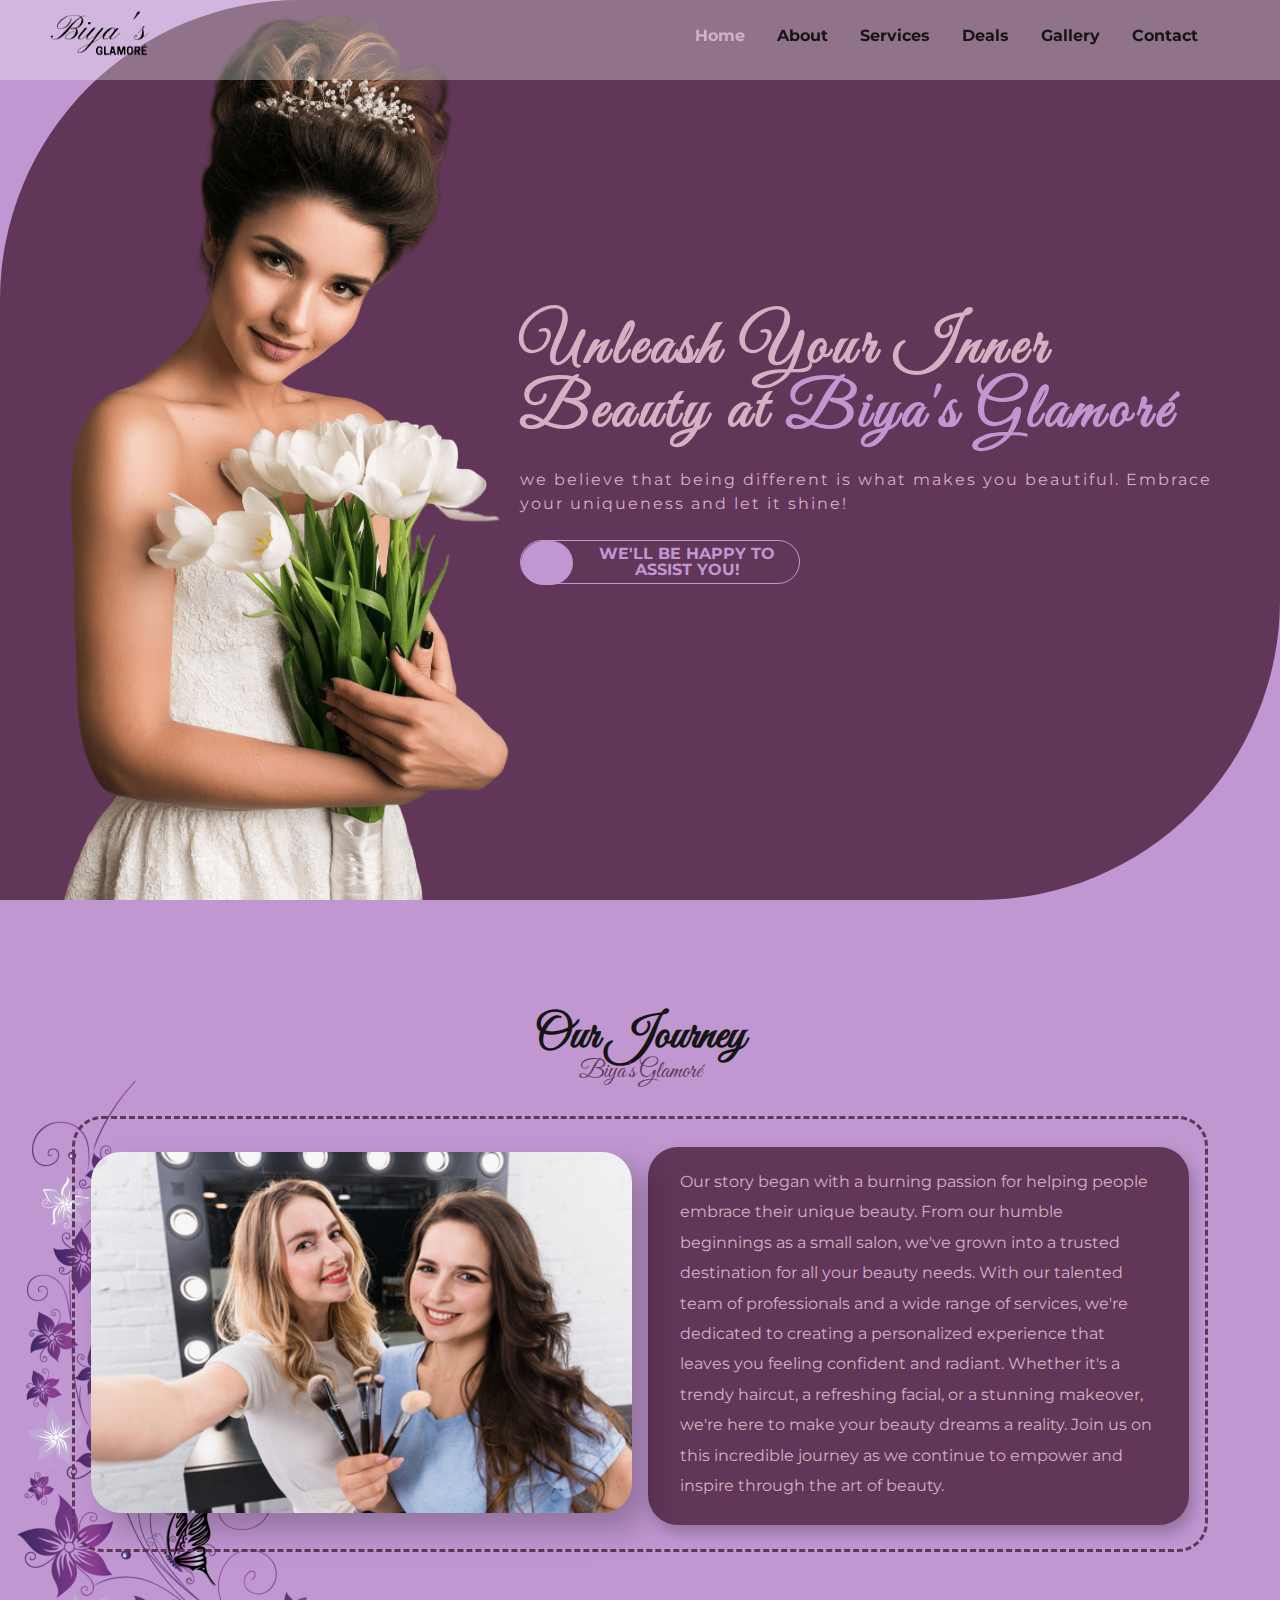
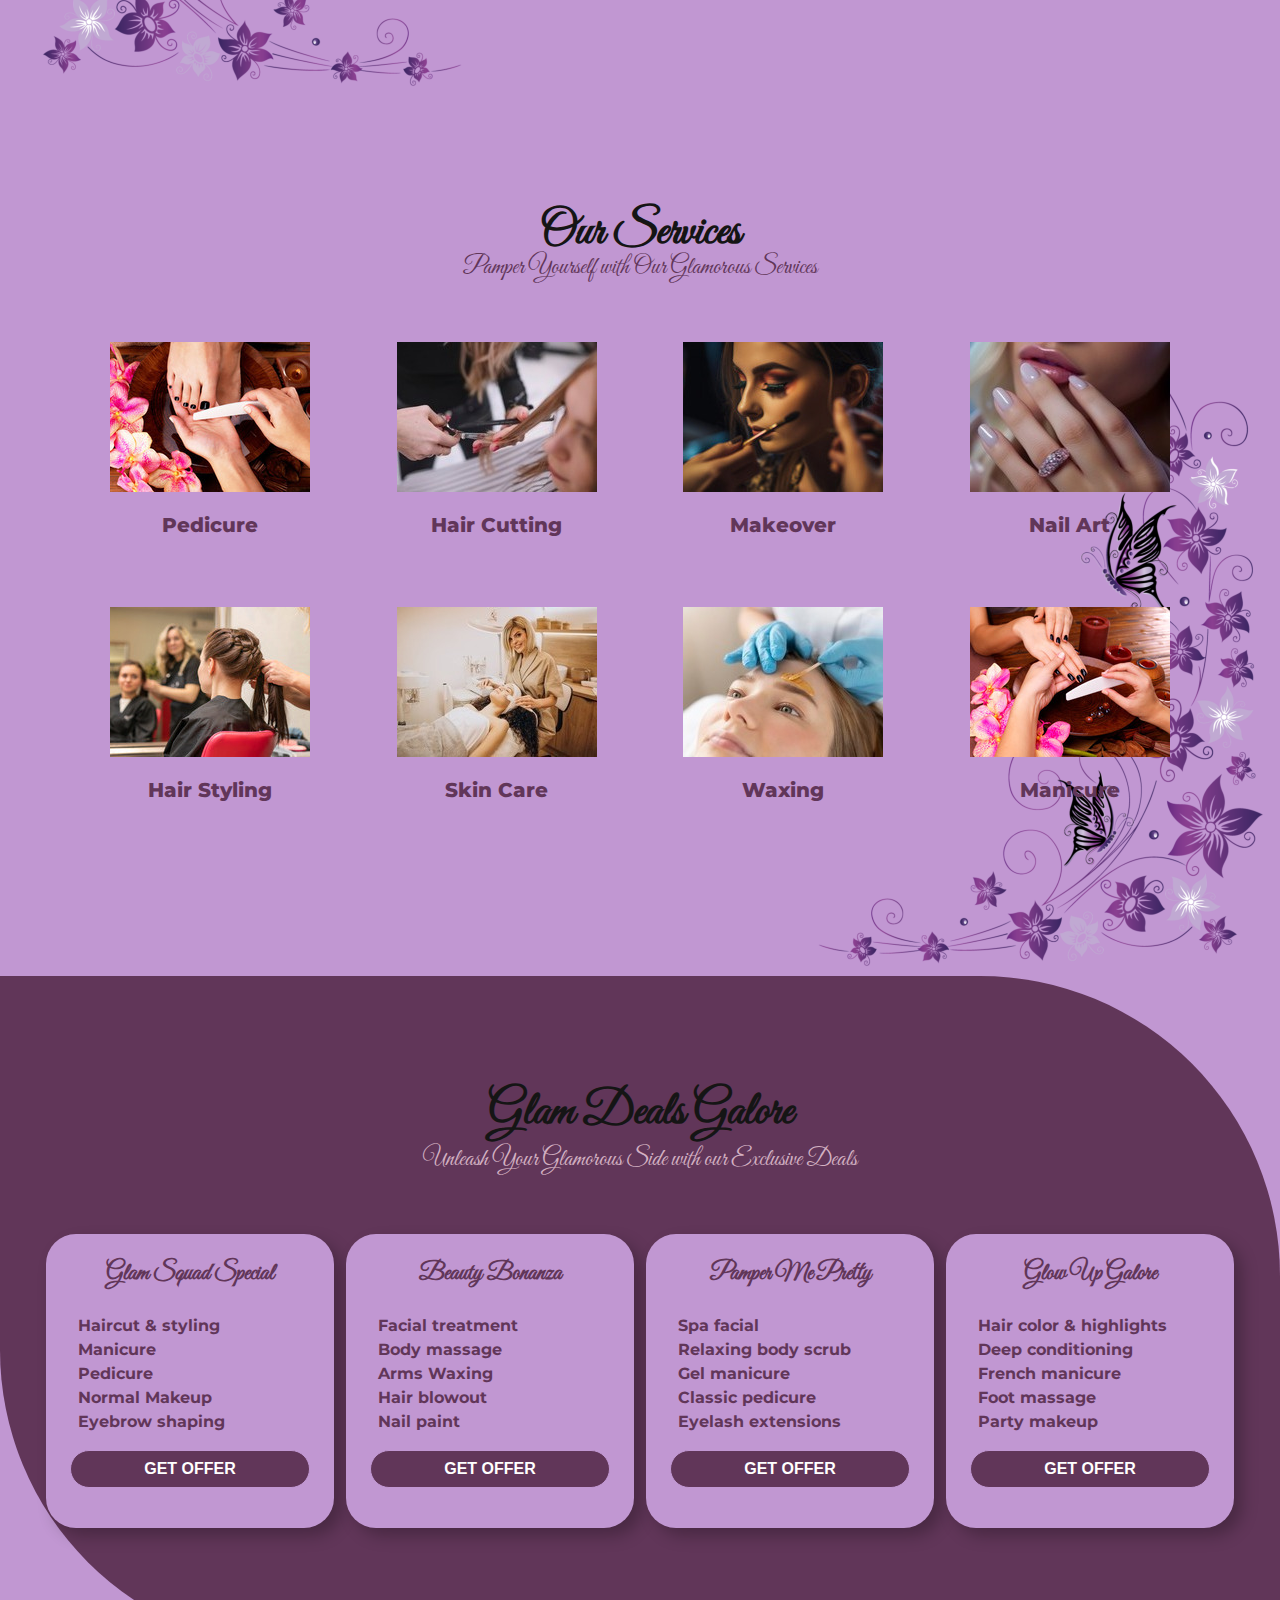
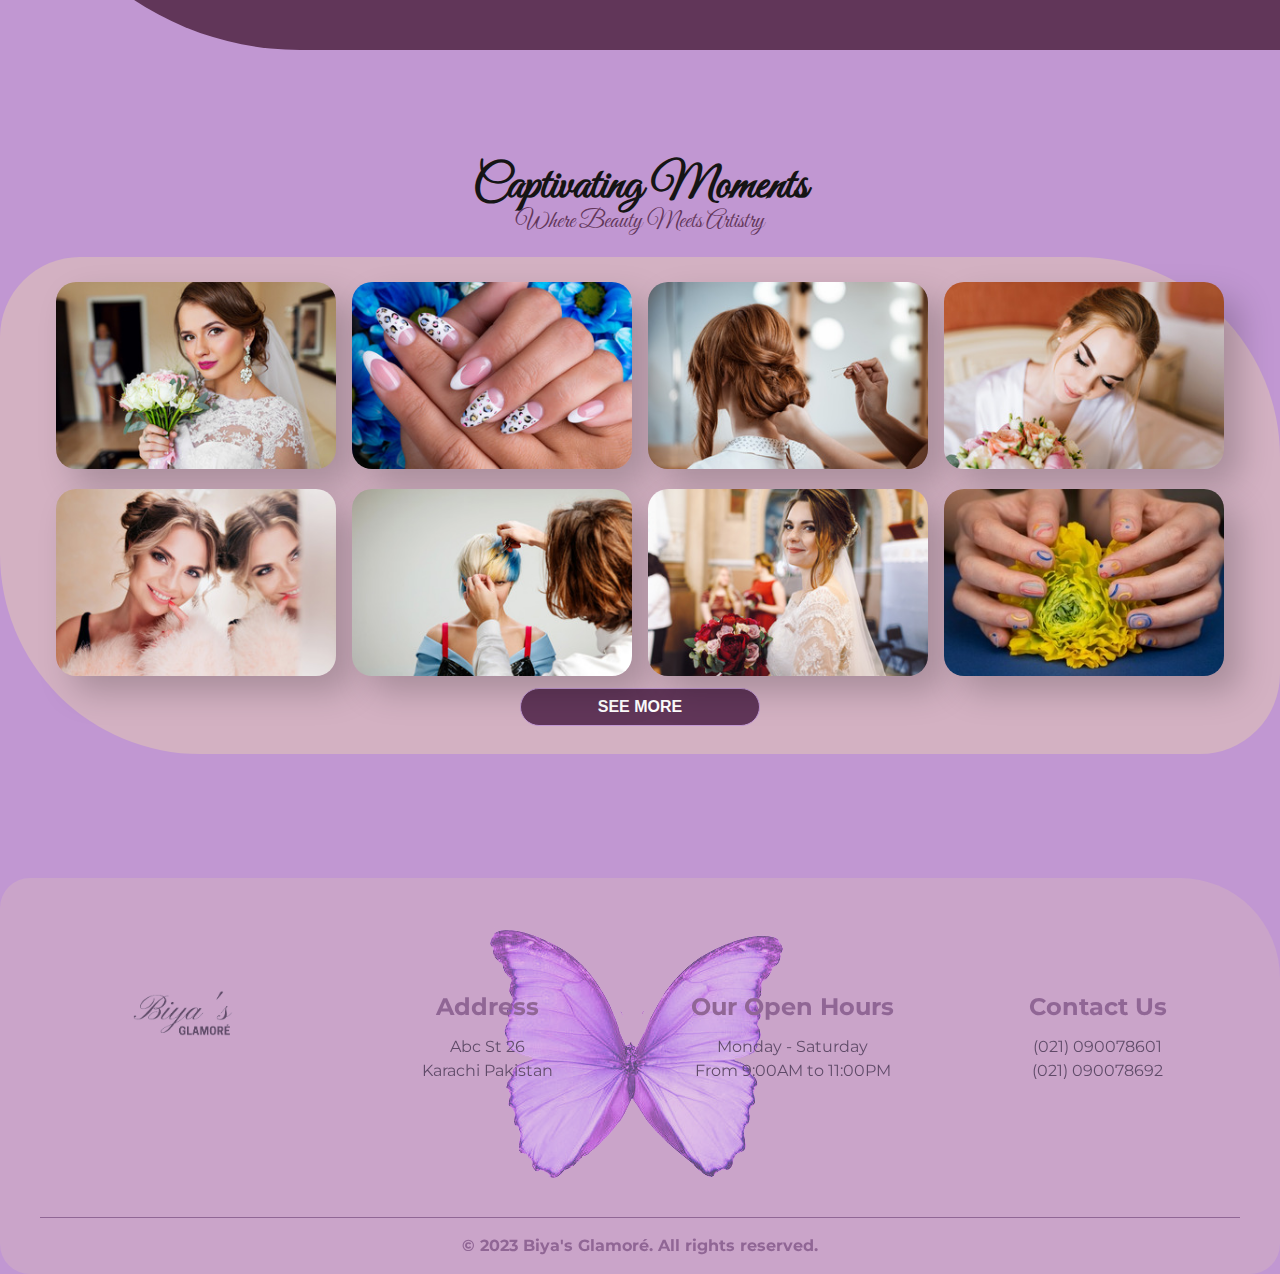
<file: Biya-s-Glamore/index.html>
<!DOCTYPE html>
<html lang="en">

<head>
    <meta charset="UTF-8">
    <meta name="viewport" content="width=device-width, initial-scale=1.0">
    <title>Biya's Glamoré</title>
    <!-- CSS File-->
    <link rel="stylesheet" href="./css/style.css">
    <link rel="stylesheet" href="./css/responsive.css">
    <link rel="stylesheet" href="https://cdnjs.cloudflare.com/ajax/libs/font-awesome/6.5.1/css/all.min.css"
        integrity="sha512-DTOQO9RWCH3ppGqcWaEA1BIZOC6xxalwEsw9c2QQeAIftl+Vegovlnee1c9QX4TctnWMn13TZye+giMm8e2LwA=="
        crossorigin="anonymous" referrerpolicy="no-referrer" />
</head>

<body>
    <!--======Header Navbar Start======== -->
    <header class="header" id="header">
        <div class="navbar">
            <div class="logo">
                <img src="./images/logo2.png" alt="">
            </div>
            <nav class="nav-menu" id="navMenu">
                <ul class="nav-list">
                    <li><a href="#" class="nav-link active">home</a></li>
                    <li><a href="#about" class="nav-link">about</a></li>
                    <li><a href="#services" class="nav-link">services</a></li>
                    <li><a href="#deals" class="nav-link">Deals</a></li>
                    <li><a href="#gallery" class="nav-link">gallery</a></li>
                    <li><a href="#contact" class="nav-link">contact</a></li>
                </ul>
            </nav>
            <div class="nav-toggle" id="navToggle">
                <i class="fa-solid fa-bars"></i>
            </div>
        </div>
    </header>
    <!--======Header Navbar End======== -->

    <!--======Home Section Start======== -->
    <section class="home">
        <div class="container">
            <div class="home-img">
                <img src="./images/home1.png" alt="home-img">
            </div>
            <div class="home-content">
                <h1>Unleash Your Inner Beauty at<span> Biya's Glamoré</span></h1>
                <p>we believe that being different is what makes you beautiful. Embrace your uniqueness and let it
                    shine!</p>
                <a href="#" class="btn btn-outline">
                    <i class="fa-brands fa-whatsapp"></i>
                    We'll be happy to assist you!
                </a>
            </div>
        </div>
    </section>
    <!--======Home Section End======== -->

    <!--======About Section Start======== -->
    <section class="about" id="about">
        <div class="container">
            <div class="section-title">
                <h1>Our Journey</h1>
                <span>Biya's Glamoré</span>
            </div>
            <div class="about-detail">
                <div class="about-detail-content">
                    <div class="about-img">
                        <img src="./images/about3.jpg" onMouseover="src='./images/about5.jpg'"
                            onMouseOut="src='./images/about3.jpg'">
                    </div>
                    <div class="about-description">
                        <p> Our story began with a burning passion for helping people embrace their unique beauty. From
                            our humble beginnings as a small salon, we've grown into a trusted destination for all your
                            beauty needs. With our talented team of professionals and a wide range of services, we're
                            dedicated to creating a personalized experience that leaves you feeling confident and
                            radiant. Whether it's a trendy haircut, a refreshing facial, or a stunning makeover, we're
                            here to make your beauty dreams a reality. Join us on this incredible journey as we continue
                            to empower and inspire through the art of beauty.
                        </p>
                    </div>
                </div>
            </div>
        </div>

    </section>
    <!--======About Section End======== -->

    <!--====== Services Section Start======== -->
    <section class="services" id="services">
        <div class="services-content">
            <div class="section-title">
                <h1>Our Services</h1>
                <span>Pamper Yourself with Our Glamorous Services</span>
            </div>
            <div class="services-content-description">
                <div class="box">
                    <div class="inner">
                        <img src="./images/pedi.jpg" alt="">
                        <p>Pedicure</p>
                    </div>
                </div>
                <div class="box">
                    <div class="inner">
                        <img src="./images/haircut.jpg" alt="">
                        <p>Hair Cutting</p>
                    </div>
                </div>
                <div class="box">
                    <div class="inner">
                        <img src="./images/makeup.jpg" alt="">
                        <p>makeover</p>
                    </div>
                </div>
                <div class="box">
                    <div class="inner">
                        <img src="./images/nailart.jpg" alt="">
                        <p>nail Art</p>
                    </div>
                </div>
                <div class="box">
                    <div class="inner">
                        <img src="./images/hairstyle.jpg" alt="">
                        <p>Hair Styling</p>
                    </div>
                </div>
                <div class="box">
                    <div class="inner">
                        <img src="./images/skincare.jpg" alt="">
                        <p>Skin Care</p>
                    </div>
                </div>
                <div class="box">
                    <div class="inner">
                        <img src="./images/waxing.jpg" alt="">
                        <p>Waxing</p>
                    </div>
                </div>
                <div class="box">
                    <div class="inner">
                        <img src="./images/mani.jpg" alt="">
                        <p>Manicure</p>
                    </div>
                </div>
            </div>
        </div>
    </section>
    <!--====== Services Section End======== -->
    <!--====== Deals Section Start======== -->
    <section class="deals" id="deals">
        <div class="section-title">
            <h1>Glam Deals Galore</h1>
            <span>Unleash Your Glamorous Side with our Exclusive Deals</span>
        </div>
        <div class="deals-cards">
            <div class="card">
                <div class="card-title">
                    <h1>Glam Squad Special</h1>
                </div>
                <div class="card-items">
                    <div class="item">
                        <i class="fa-regular fa-square-check check-icon"></i>
                        <p>Haircut & styling</p>
                    </div>
                    <div class="item">
                        <i class="fa-regular fa-square-check check-icon"></i>
                        <p>Manicure</p>
                    </div>
                    <div class="item">
                        <i class="fa-regular fa-square-check check-icon"></i>
                        <p>Pedicure</p>
                    </div>
                    <div class="item">
                        <i class="fa-regular fa-square-check check-icon"></i>
                        <p>Normal Makeup </p>
                    </div>
                    <div class="item">
                        <i class="fa-regular fa-square-check check-icon"></i>
                        <p>Eyebrow shaping</p>
                    </div>
                    <button class="btn">Get Offer</button>
                </div>
            </div>
            <div class="card">
                <div class="card-title">
                    <h1>Beauty Bonanza</h1>
                </div>
                <div class="card-items">
                    <div class="item">
                        <i class="fa-regular fa-square-check check-icon"></i>
                        <p>Facial treatment</p>
                    </div>
                    <div class="item">
                        <i class="fa-regular fa-square-check check-icon"></i>
                        <p>Body massage</p>
                    </div>
                    <div class="item">
                        <i class="fa-regular fa-square-check check-icon"></i>
                        <p>Arms Waxing </p>
                    </div>
                    <div class="item">
                        <i class="fa-regular fa-square-check check-icon"></i>
                        <p>Hair blowout</p>
                    </div>
                    <div class="item">
                        <i class="fa-regular fa-square-check check-icon"></i>
                        <p>Nail paint</p>
                    </div>
                    <button class="btn">Get Offer</button>
                </div>
            </div>
            <div class="card">
                <div class="card-title">
                    <h1>Pamper Me Pretty</h1>
                </div>
                <div class="card-items">
                    <div class="item">
                        <i class="fa-regular fa-square-check check-icon"></i>
                        <p>Spa facial</p>
                    </div>
                    <div class="item">
                        <i class="fa-regular fa-square-check check-icon"></i>
                        <p>Relaxing body scrub</p>
                    </div>
                    <div class="item">
                        <i class="fa-regular fa-square-check check-icon"></i>
                        <p>Gel manicure</p>
                    </div>
                    <div class="item">
                        <i class="fa-regular fa-square-check check-icon"></i>
                        <p>Classic pedicure</p>
                    </div>
                    <div class="item">
                        <i class="fa-regular fa-square-check check-icon"></i>
                        <p>Eyelash extensions</p>
                    </div>
                    <button class="btn">Get Offer</button>
                </div>
            </div>
            <div class="card">
                <div class="card-title">
                    <h1>Glow Up Galore</h1>
                </div>
                <div class="card-items">
                    <div class="item">
                        <i class="fa-regular fa-square-check check-icon"></i>
                        <p>Hair color & highlights</p>
                    </div>
                    <div class="item">
                        <i class="fa-regular fa-square-check check-icon"></i>
                        <p>Deep conditioning</p>
                    </div>
                    <div class="item">
                        <i class="fa-regular fa-square-check check-icon"></i>
                        <p>French manicure</p>
                    </div>
                    <div class="item">
                        <i class="fa-regular fa-square-check check-icon"></i>
                        <p>Foot massage</p>
                    </div>
                    <div class="item">
                        <i class="fa-regular fa-square-check check-icon"></i>
                        <p>Party makeup</p>
                    </div>
                    <button class="btn">Get Offer</button>
                </div>
            </div>

        </div>
    </section>
    <!--====== Deals Section End======== -->
    <!--====== Gallery Section Start======== -->
    <section class="gallery" id="gallery">
        <div class="gallery-content">
            <div class="section-title">
                <h1>Captivating Moments</h1>
                <span>Where Beauty Meets Artistry</span>
            </div>
            <div class="gallery-list-img">
                <div class="gallery-img">
                    <img src="./images/gallery1.jpg" alt="">
                </div>
                <div class="gallery-img">
                    <img src="./images/gallery2.jpg" alt="">
                </div>
                <div class="gallery-img">
                    <img src="./images/gallery3.jpg" alt="">
                </div>
                <div class="gallery-img">
                    <img src="./images/gallery4.jpg" alt="">
                </div>
                <div class="gallery-img">
                    <img src="./images/gallery5.jpg" alt="">
                </div>
                <div class="gallery-img">
                    <img src="./images/gallery6.jpg" alt="">
                </div>
                <div class="gallery-img">
                    <img src="./images/gallery7.jpg" alt="">
                </div>
                <div class="gallery-img">
                    <img src="./images/gallery8.jpg" alt="">
                </div>
                <button class="btn">See More</button>
            </div>
        </div>
    </section>
    <!--====== Gallery Section End======== -->
    <!--====== Footer Section Start======== -->
    <footer class="footer" id="contact">
        <div class="footer-list">
            <div class="footer-data">
                <h1><a href=""><img src="./images/logo2.png" alt="" width="100px"></a></h1>
                <div class="footer-data-social">
                    <a href=""><i class="fa-brands fa-facebook"></i></a>
                    <a href=""><i class="fa-brands fa-instagram"></i></a>
                    <a href=""><i class="fa-brands fa-whatsapp"></i></a>
                </div>
            </div>

            <div class="footer-data">
                <h2>Address</h2>
                <p>Abc St 26 <br> Karachi Pakistan</p>
            </div>
            <div class="footer-data">
                <h2>Our Open Hours</h2>
                <p>Monday - Saturday <br>From 9:00AM to 11:00PM</p>
            </div>
            <div class="footer-data">
                <h2>Contact Us</h2>
                <p>(021) 090078601</p>
                <p>(021) 090078692</p>
            </div>
        </div>
        <div class="copy">
            <p>© 2023 Biya's Glamoré. All rights reserved.</p>
        </div>
    </footer>












    <!--====== Footer Section End======== -->
    <!-- JS File -->
    <script src="./js/main.js"></script>
</body>

</html>
</file>
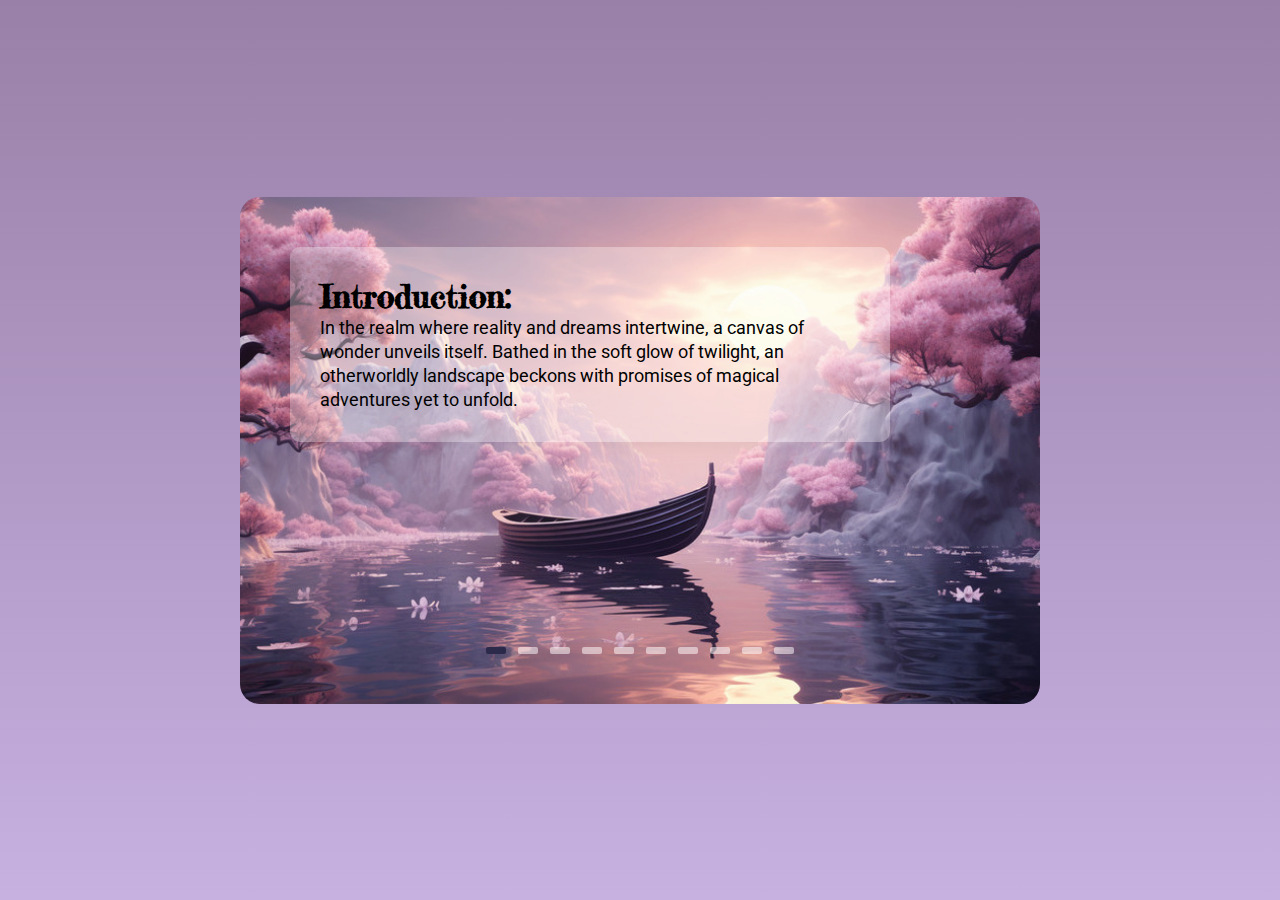
<file: Image-Carousel/index.html>
<!DOCTYPE html>
<html lang="en">

<head>
    <meta charset="UTF-8">
    <meta name="viewport" content="width=device-width, initial-scale=1.0">
    <title>Image Carousel (Dreamweaver's Odyssey)</title>
    <link rel="stylesheet" href="./style.css">
    <link rel="stylesheet" href="https://cdnjs.cloudflare.com/ajax/libs/font-awesome/6.5.1/css/all.min.css"
        integrity="sha512-DTOQO9RWCH3ppGqcWaEA1BIZOC6xxalwEsw9c2QQeAIftl+Vegovlnee1c9QX4TctnWMn13TZye+giMm8e2LwA=="
        crossorigin="anonymous" referrerpolicy="no-referrer" />
</head>

<body>
    <div class="slider">
        <div class="slide active">
            <img src="./images/pic1.jpg" alt="pic1">
            <div class="info">
                <h2>Introduction:</h2>
                <p>In the realm where reality and dreams intertwine, a canvas of wonder unveils itself. Bathed in the
                    soft glow of twilight, an otherworldly landscape beckons with promises of magical adventures yet to
                    unfold.</p>
            </div>
        </div>
        <div class="slide">
            <img src="./images/pic2.jpg" alt="pic2">
            <div class="info">
                <h2>Magical Creatures:</h2>
                <p>Behold the enchanted inhabitants of this ethereal world. Majestic unicorns with coats that shimmer
                    like the night sky, wise dragons soaring amidst clouds painted with the colors of dawn, and delicate
                    fairies dancing on gossamer wings-guardians of the mystical realm.</p>
            </div>
        </div>
        <div class="slide">
            <img src="./images/pic3.jpg" alt="pic3">
            <div class="info">
                <h2>Mystical Landscapes:</h2>
                <p>Embark on a journey through landscapes born from the palette of dreams. Floating islands adorned with
                    luminescent flora hover above mirrored lakes reflecting the brilliance of an ever-changing sky.
                    Waterfalls cascade with liquid stardust, creating a symphony of magic in every drop.</p>
            </div>
        </div>
        <div class="slide">
            <img src="./images/pic4.jpg" alt="pic4">
            <div class="info">
                <h2>The Protagonist:</h2>
                <p>Our tale unfolds with the arrival of a mysterious protagonist, draped in garments woven from
                    moonbeams and stardust. Their eyes hold the secrets of ancient wisdom, and with each step, they
                    leave traces of dreams that linger in the air.</p>
            </div>
        </div>
        <div class="slide">
            <img src="./images/pic5.jpg" alt="pic5">
            <div class="info">
                <h2>Journey Begins:</h2>
                <p>A whisper of anticipation fills the air as our hero steps onto the Path of Whispers, a trail of
                    glowing petals that wind through enchanted forests and across meadows aglow with the soft radiance
                    of twilight. The journey into the unknown commences</p>
            </div>
        </div>
        <div class="slide">
            <img src="./images/pic6.jpg" alt="pic6">
            <div class="info">
                <h2>Encounters and Challenges:</h2>
                <p>Amidst the luminescent foliage and crystal-clear streams, our hero encounters mystical beings. Each
                    meeting presents challenges that test the spirit, riddles posed by wise tree spirits and trials
                    orchestrated by mischievous sprites.</p>
            </div>
        </div>
        <div class="slide">
            <img src="./images/pic7.jpg" alt="pic7">
            <div class="info">
                <h2>Friendships and Allies:</h2>
                <p>In the heart of this dreamy tapestry, bonds are forged. Our hero finds companionship with creatures
                    of myth loyal companions, each with a unique gift. Together, they form an unbreakable fellowship
                    beneath the canopy of a moonlit grove.</p>
            </div>
        </div>
        <div class="slide">
            <img src="./images/pic8.jpg" alt="pic8">
            <div class="info">
                <h2>Climax:</h2>
                <p>As the journey intensifies, our hero stands at the Threshold of Destiny. Shadows dance in the
                    moonlight, and the air hums with ancient magic. A climactic confrontation awaits, challenging our
                    protagonist to confront their deepest fears and unveil untapped powers.</p>
            </div>
        </div>
        <div class="slide">
            <img src="./images/pic9.jpg" alt="pic9">
            <div class="info">
                <h2>Triumph and Celebration:</h2>
                <p>Triumphant over adversity, our hero emerges from the crucible of challenges. With newfound friends
                    and allies by their side, a jubilant celebration ensues. The dreamy realm pulsates with radiant joy,
                    and the skies erupt in a dazzling display of colors.</p>
            </div>
        </div>
        <div class="slide">
            <img src="./images/pic10.jpg" alt="pic10">
            <div class="info">
                <h2>Conclusion:</h2>
                <p>As the curtain descends on this chapter of dreams, our hero gazes towards the horizon. A serene
                    landscape bathed in the soft hues of twilight unfolds, hinting at the endless adventures awaiting in
                    the vast canvas of dreams.</p>
            </div>



        </div>
        <div class="navigation">
            <i class="fa-solid fa-chevron-left prev-btn"></i>
            <i class="fa-solid fa-chevron-right next-btn"></i>

        </div>
        <div class="navigation-visibility">
            <div class="slide-icon active"></div>
            <div class="slide-icon"></div>
            <div class="slide-icon"></div>
            <div class="slide-icon"></div>
            <div class="slide-icon"></div>
            <div class="slide-icon"></div>
            <div class="slide-icon"></div>
            <div class="slide-icon"></div>
            <div class="slide-icon"></div>
            <div class="slide-icon"></div>
        </div>
    </div>

    <script src="./main.js"></script>
</body>

</html>
</file>
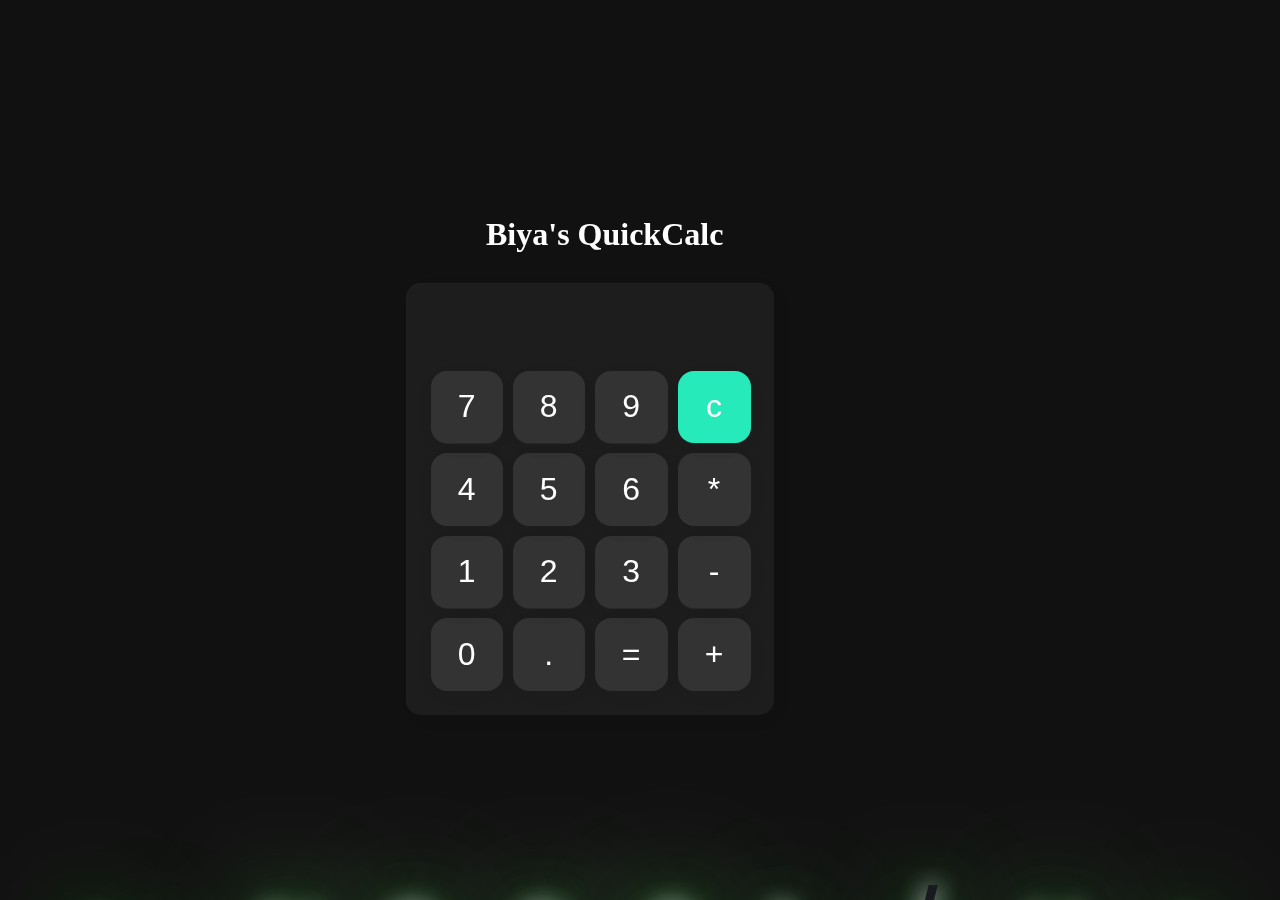
<file: Codsoft_Internship_Projects/task-3 calculator/index.html>
<!DOCTYPE html>
<html lang="en">

<head>
    <meta charset="UTF-8">
    <meta http-equiv="X-UA-Comatible" content="IE=edge">
    <meta name="viewport" content="width=device-width, initial-scale=1.0">
    <link rel="icon" href="./images/icon-1.png" type="icon">
    <link rel="stylesheet" href="./style.css">
    <title>Biya's QuickCalc</title>
</head>

<body>
    <!-- Background Animation -->
    <div class="wrapper">
        <span>+</span>
        <span>-</span>
        <span>%</span>
        <span>2</span>
        <span>3</span>
        <span>6</span>
        <span>1</span>
        <span>/</span>
        <span>X</span>
        <span>+</span>
    </div>
    <!-- Calculator  -->
    <div class="container">
        <h1>Biya's QuickCalc</h1>
        <div class="main">
            <form class="form">
                <input type="text" id="display" name="display" />
            </form>
            <div class="calc">
                <button class="btn">7</button>
                <button class="btn">8</button>
                <button class="btn">9</button>
                <button class="btn clear">c</button>
                <button class="btn">4</button>
                <button class="btn">5</button>
                <button class="btn">6</button>
                <button class="btn">*</button>
                <button class="btn">1</button>
                <button class="btn">2</button>
                <button class="btn">3</button>
                <button class="btn">-</button>
                <button class="btn">0</button>
                <button class="btn">.</button>
                <button class="btn">=</button>
                <button class="btn">+</button>

            </div>
        </div>
    </div>








    <script src="./main.js"></script>
</body>

</html>
</file>
<file: Bijoux-by-biya-Ecommerce-web-main/css/styles.css>
@import url('https://fonts.googleapis.com/css2?family=Bonheur+Royale&family=Dosis:wght@200;300;400;500;600;700;800&display=swap');

/*===== Variable Start =====*/
:root {
    --primary-color: #F88379;
    --secondary-color: #333;
    --white-color: #fff;
    --black-color: #000;
}

/*===== Variable End =====*/

*,
*:after,
*:before {
    -webkit-box-sizing: border-box;
    box-sizing: border-box;
    margin: 0;
    padding: 0;
}

:active,
:hover,
:focus {
    outline: 0 !important;
    outline-offset: 0;
}

a,
a:hover {
    text-decoration: none;
}

a:hover {
    color: var(--primary-color) !important;
}

ul,
ol {
    margin: 0;
    padding: 0;
}


html {
    scroll-behavior: smooth;
}

body {
    font-size: 100%;
    font-weight: 400;
    font-family: 'Bonheur Royale', cursive 'Dosis', sans-serif;
}

/*=====Custom Scrollbar Start======*/

::-webkit-scrollbar {
    width: 0.3125rem;
}

::-webkit-scrollbar-track {
    background: var(--white-color);
}

::-webkit-scrollbar-thumb {
    background: var(--primary-color);
}

/*=====Custom Scrollbar End======*/

/*=====Custom CSS Start====*/

h1 {
    font-size: 3rem;
    font-weight: 400;
    margin-bottom: 1rem;
    text-transform: uppercase;
    color: var(--white-color);
}

h2 {
    font-family: 'Bonheur Royale', cursive;
    font-weight: 600;
    font-size: 60px;
    /* font-size: 1.5625rem; */
    text-transform: capitalize;
    color: var(--white-color);
    line-height: 2.5rem;
}

h4 {
    color: var(--white-color);
    text-transform: capitalize;
    font-size: 1.125rem;
    font-weight: 400;
    margin-bottom: 0.9375rem;
    transition: all .3s linear;
}

h5 {
    color: var(--white-color);
    text-transform: capitalize;
    font-size: 0.875rem;
    font-weight: 400;
    margin-bottom: 10px;
}

p {
    font-size: 1.6rem;
    color: var(--white-color);
    font-family: 'Bonheur Royale', cursive;
    font-weight: 400;
    line-height: 1.75rem;
    letter-spacing: 0.0625rem;
    opacity: 0.8;
}

.main-btn {
    height: 40px;
    line-height: 40px;
    font-size: 1.125rem;
    display: inline-block;
    color: var(--white-color);
    font-weight: 700;
    text-transform: uppercase;
    padding: 0 30px;
    position: relative;
}

.main-btn::after,
.main-btn::before {
    position: absolute;
    top: 50%;
    background-color: rgba(255, 255, 255, .3);
    left: 0;
    width: 100%;
    height: 1px;
    content: "";
    transition: all .5s ease-out 0s;
    -webkit-transition: all .5s ease-out 0s;
    transform: translateY(-20px);
    -webkit-transform: translateY(-20px);
}

.main-btn::after {
    transform: translateY(20px);
    -webkit-transform: translateY(20px);
}

.main-btn:hover::before {
    transform: rotate(20deg);
    -webkit-transform: rotate(20deg);
    background-color: var(--primary-color);
}

.main-btn:hover::after {
    transform: rotate(-20deg);
    -webkit-transform: rotate(-20deg);
    background-color: var(--primary-color);
}

.main-btn:hover {
    color: var(--primary-color) !important;
}

.wrapper {
    padding-top: 4rem;
    padding-bottom: 4rem;
    background-color: var(--secondary-color);
}

.text-content {
    width: 60%;
    margin: auto;
}

/*=====Custom CSS End====*/

/*=====Header Design Start======*/
.top-header {
    background-color: var(--secondary-color);
}

.top-header span {
    font-size: 0.875rem;

    color: var(--white-color);
    letter-spacing: 0.1062rem;
}

.navigation-wrap {
    position: fixed;
    width: 100%;
    left: 0;
    z-index: 1000;
    -webkit-transition: all 0.3s ease-out;
    transition: all 0.3s ease-out;
}

.navigation-wrap .nav-item {
    padding: 0 0.5rem;
    transition: all 200ms linear;
}

.navbar-toggler:focus {
    outline: unset;
    border: none;
    box-shadow: none;

}

.navigation-wrap .nav-link {
    padding-top: 0.9375rem;
    font-size: 0.875rem;
    font-weight: 400;
    text-transform: uppercase;
    color: var(--white-color);
    letter-spacing: 0.0625rem;

}

.navigation-wrap .nav-link:hover,
.navigation-wrap .nav-link:active {
    color: var(--primary-color);
}

/* Change Navbar styling on scroll */
.navigation-wrap.scroll-on {
    position: fixed;
    background-color: var(--black-color);
    top: 0;
    left: 0;
    width: 100%;
    box-shadow: 0.0125rem 1.75rem 1 rgb(0, 0, 0, 0.09);
    transition: all .15s ease-in-out 0s;

}

.navigation-wrap.scroll-on .nav-link:hover,
.navigation-wrap.scroll-on .nav-link:active {
    color: var(--primary-color);
}


/*=====Header Design End======*/

/*=====Top Banner Start======*/
#home .carousel-caption {
    top: 12rem;
}

#home .carousel-caption p {
    font-size: 2rem;
    font-family: 'Bonheur Royale', cursive;
    max-width: 36.25rem;
    margin: 1.0625rem auto;
}




/*=====Top Banner End======*/

/*=====New Arrival Start======*/
.new-arrivals .banner-info {
    bottom: 30px;
    margin: auto;
    width: 100%;
    position: absolute;
    z-index: 9;
    padding: 0 15px;
}

.new-arrivals .banner-info h2 {
    font-size: 35px;
}

.new-arrivals .banner-info p {
    font-size: 20px;
    font-family: 'Bonheur Royale', cursive;
}


.new-arrivals .card-banner .card-thumb,
.products .item-product {
    position: relative;
    display: block;
    overflow: hidden;
}

.new-arrivals .card-banner .card-thumb img,
.products .item-product img {
    transition: all .5s ease-out 0s;
}

.new-arrivals .card-banner .card-thumb img:hover,
.products .item-product img:hover {
    transform: scale(1.2);
    opacity: 0.3;
}

/*=====New Arrival End======*/

/*=====Products Start======*/
.products .wrapper {
    background-color: var(--black-color);
}

.products .nav-tabs {
    border: 0;
    justify-content: center;
}

.products .nav-tabs .nav-link {
    color: var(--white-color);
    display: block;
    padding: 0 30px;
    border: 1px solid var(--white-color);
    border-radius: 20px;
    background-color: var(--black-color);
    height: 36px;
    margin: 10px;
    line-height: 34px;
    text-transform: uppercase;
}

.products .product-info .cat-parent,
.products .product-info .wishlist i {
    font-size: 0.875rem;
    color: var(--white-color);
    opacity: 0.6;
    text-transform: uppercase;
}

.products .product-title a {
    margin: 0 0 7px;
    display: block;
    overflow: hidden;
    color: var(--white-color);
    text-overflow: ellipsis;
    white-space: nowrap;
    text-transform: uppercase;
}

.products .rating i {
    color: #FFD700;
}

.basket a i {
    color: var(--white-color);
}

/*=====Products End======*/

/*=====Deals Start======*/
.deal-of-the-day {
    background-image: url(../images/b-g.jpg);
    background-position: center;
    background-repeat: no-repeat;
    background-size: cover;

}

/*=====Deals End======*/
/* =====blog Start===== */
 .blog-section{
background-color: var(--black-color);
} 
/* =====blog End===== */

/* =====Footer Start===== */
.footer{
    background-color: var(--secondary-color);
}
.footer .footer-social span{
    float: right;
}
.footer .footer-social a i {
    font-size: 1.5rem;
    
    color:var(--white-color);
    padding:0 1rem;
  }
  .footer .footer-social a:hover i{
    color:var(--primary-color);
  }


/* =====Footer End===== */
</file>
<file: Bijoux-by-biya-Ecommerce-web-main/css/responsive.css>
@media (max-width: 1024px) {

    /* Custom CSS */
    h1 {
        font-size: 3.25rem;
    }

    h2 {
        font-size: 1.125rem;
        line-height: 1.5625rem;
    }

    .wrapper {
        padding-top: 1.25rem;
        padding-bottom: 1.25rem;
    }
}

@media (max-width: 991px) {
    /*====Custom CSS=====*/

    h4 {
        font-size: 0.9375rem;
        margin-bottom: 0.625rem
    }

    p {
        font-size: 0.875rem;
        line-height: 1.3125rem;
    }

    .text-content {
        width: 100%;
    }

    /*===== Navbar==== */
    .navigation-wrap .navbar-brand img {
        height: 2.8125rem;
    }

    .navbar-toggler i {
        color: var(--white-color);
        line-height: 2;
    }

    .navigation-wrap {
        text-align: center;
        background-color: var(--black-color);
    }

    .navigation-wrap .nav-link {
        line-height: 1.875rem;
    }
    /* ======Banner===== */
    #home{
        padding: 4.375rem 0 0;
    }
    /* =====Top Banner===== */
    #home .carousel-caption{
        top: 3.5rem;

    }
}
 @media (max-width: 761px){
    .new-arrivals .banner-info{
        bottom: 10px;
      
        padding: 0 5px;
    }
    .new-arrivals .banner-info h2{
         font-size: 20px;
    }
    .new-arrivals .banner-info p{
         font-size: 10px; 
    
    }
} 

@media(max-width:575px) {

    /* Custom CSS */
    h1 {
        font-size: 1.25rem;
    }

    h2 {
        font-size: 1rem;
        line-height: 1rem;
        margin-bottom: 5px;
    }


    .main-btn {
        height: 20px;
        line-height: 20px;
        font-size: 0.9375rem;
    }

    .main-btn::after {
        transform: translateY(0.9375rem);
        -webkit-transform: translateY(0.9375rem);
    }

    .main-btn::before {
        transform: translateY(-0.9375rem);
        -webkit-transform: translateY(-0.9375rem);
    }
    /*=====top banner===== */
    #home .carousel-caption{
        top: 1.5rem;

    }
    #home .carousel-caption p{
        margin: 5px auto;

    }
}

@media (max-width: 430px) {

    /* Custom CSS */
    h1 {
        margin-bottom: 0;
    }
    /* ====Top Header===== */
.top-header{
    display: none;
}
#home .carousel-caption p{
    font-size: 0.75rem;
    line-height: 1.125rem;

}
#home .carousel-caption{
    padding: 0;

}
}

@media (max-width: 360px) {

    /* Top Banner */
    #home .carousel-caption {
        top: 1rem;
    }

}
</file>
<file: Biya-s-Glamore/css/style.css>
@import url('https://fonts.googleapis.com/css2?family=Great+Vibes&family=Montserrat:wght@300;400;500;600;700;800&display=swap');



:root {
    /* Colors */
    --main-color: #C197D2;
    --main-color2: #613659;
    --main-color3: #d3b1c2;
    --text-color: #151515;
    --white-color: #fff;
    /* Important Properties */
    --header-height: 5rem;
    --myfont: 'Great Vibes', cursive;
    --bodyfont: 'Montserrat', sans-serif;
    --font-size: 3rem;
    --h1-font: 2.25rem;
    --h2-font: 1.5rem;
    --h3-font: 1.25rem;
    --normal-font: 1rem;
    --small-font: 0.813rem;

}

* {
    margin: 0;
    padding: 0;
    box-sizing: border-box;
    text-decoration: none;
    list-style: none;
    outline: none;
    border: none;
}

html {
    scroll-behavior: smooth;
}

body {
    background-color: var(--main-color);
    font-family: var(--bodyfont);
    font-size: var(--normal-font);
    overflow-x: hidden;
}

/*=====Buttons CSS Start=====*/
.btn {
    width: 240px;
    display: flex;
    align-items: center;
    justify-content: center;
    text-align: center;
    background-color: var(--main-color);
    color: var(--white-color);
    border: 1px solid var(--main-color);
    border-radius: 50px;
    font-size: var(--normal-font);
    font-weight: bold;
    text-transform: uppercase;
    line-height: 1rem;
    padding: 10px 20px;
    cursor: pointer;
    transition: all 0.4s ease;

}

.btn:hover {
    background-color: transparent;
    color: var(--main-color);
}

.btn-outline {
    width: 280px;
    background-color: transparent;
    color: var(--main-color);
    padding: 5px 10px 5px 0;
    transition: all 0.4s ease;
    position: relative;
}

.btn-outline::before {
    content: '';
    position: absolute;
    top: 0;
    left: 0;
    width: 18%;
    height: 100%;
    background-color: var(--main-color);
    border: 1px solid var(--main-color);
    border-radius: 50px;
    transition: all 0.4s ease-in-out;
}

.btn-outline i {
    margin-right: 1.5rem;
    font-size: var(--h3-font);
    color: var(--white-color);
    z-index: 1;
    padding: 0 20px;

}

.btn-outline:hover::before {
    width: 100%;
    z-index: -1;
}

.btn-outline:hover {
    color: var(--white-color);
    z-index: 10;
}

/*=====Buttons CSS End=====*/

/*======NavBar Start======*/
.header {
    position: fixed;
    top: 0;
    left: 0;
    right: 0;
    height: var(--header-height);
    background: rgba(255, 255, 255, 0.3);
    z-index: 100;
    transition: all 0.4s ease;
}

.scroll-header {
    background-color: var(--white-color);
    box-shadow: 0 4px 6px rgba(0, 0, 0, 0.1);
}

.navbar {
    width: 100%;
    max-width: 1200px;
    margin: 0 auto;
    display: flex;
    justify-content: space-between;
    align-items: center;
    padding: 10px;
}

.logo img {
    width: 100px;
}

.nav-menu .nav-list {
    display: flex;
}

.nav-menu .nav-list li {
    margin-right: 2rem;
}

.nav-link {
    font-size: var(--normal-font);
    color: var(--text-color);
    font-weight: bold;
    text-transform: capitalize;
    position: relative;
    transition: all 0.4s ease;
}

.nav-link::before {
    content: '';
    position: absolute;
    left: 0;
    bottom: 0;
    height: 2px;
    background: var(--main-color2);
    transition: all 0.4s ease-in-out;

}

.nav-link:hover::before {
    width: 100%;
}

.nav-link:hover,
.nav-link.active {
    color: var(--main-color3);
}

.nav-toggle {
    font-size: var(--font-size);
    padding: 5px 5px 0;
    cursor: pointer;
    z-index: 100;
    display: none;
}

.nav-toggle:hover {
    color: var(--main-color2);
    border-radius: 5px;
}

/*=======NavBar End=======*/

/*=======Home Section Start========*/
.home {
    width: 100%;
    height: 100vh;
    background-color: var(--main-color2);
    border-radius: 300px 0 300px 0;

}

.container {
    max-width: 1200px;
    margin: 0 auto;
    display: flex;
    flex-wrap: wrap;
}

.home .home-img {
    width: 40%;
    height: 100vh;
    overflow: hidden;
}

.home .home-img img {
    max-width: 100%;
    height: 100%;
    object-fit: cover;
}

.home .home-content {
    width: 60%;
    height: 100vh;
    display: flex;
    flex-direction: column;
    align-items: flex-start;
    justify-content: center;
}

.home-content h1 {
    font-family: var(--myfont);
    font-size: 4rem;
    line-height: 4rem;
    letter-spacing: 4px;
    color: var(--main-color3);
    margin-bottom: 1.5rem;
}

.home-content h1 span {
    color: var(--main-color);
}

.home-content p {
    font-weight: 400;
    line-height: 1.5rem;
    letter-spacing: 2px;
    color: var(--main-color3);
    margin-bottom: 1.5rem;
}

/*=======Home Section End========*/
/*=======About Section Start========*/
.about {
    width: 100%;
    padding: 7rem 0;
    background-image: url(../images/pat2.png);
    background-repeat: no-repeat;
    background-position: bottom left;
    z-index: -1;
}

.about .container {
    max-width: 1200px;
    margin: 0 auto;
    display: flex;
    flex-wrap: wrap;

}

.section-title {
    margin: 0 auto;
    text-align: center;
}

.section-title h1 {
    font-family: var(--myfont);
    font-size: var(--font-size);
    font-weight: 600;
    line-height: 3rem;
    color: var(--text-color);
}

.section-title span {
    font-weight: 300;
    font-size: var(--h2-font);
    line-height: 1.5rem;
    color: var(--main-color2);
    font-family: var(--myfont);
}

.about-detail {
    width: 100%;
    padding: 2rem;
}

.about-detail-content {
    display: grid;
    grid-template-columns: repeat(2, 1fr);
    gap: 1rem;
    align-items: center;
    border: 3px solid var(--main-color2);
    border-style: dashed;
    border-radius: 30px;
    padding: 1rem;
}

.about-img img {
    width: 100%;
    border-radius: 30px;
    filter: drop-shadow(16px 16px 16px rgba(0, 0, 0, 0.25));
}

.about-description {
    position: relative;
    padding: 2rem;
}

.about-description::before {
    content: '';
    position: absolute;
    width: 100%;
    height: 95%;
    top: 3%;
    left: 0;
    background-color: var(--main-color2);
    border-radius: 30px;
    box-shadow: 4px 8px 16px rgba(0, 0, 0, 0.25);
    z-index: -1;
}

.about-description p {
    font-weight: 400;
    line-height: 1.9rem;
    color: var(--main-color3);
}
/*=======About Section End========*/

/*=======Services Section Start========*/
.services {
    width: 100%;
    padding: 7rem 0;
    background-image: url(../images/pat4.png);
    background-repeat: no-repeat;
    background-position: bottom right;
    z-index: -1;
}

.services-content {
    display: flex;
    flex-wrap: wrap;
}

.services-content-description {
    width: 100%;
    max-width: 1200px;
    margin: 0 auto;
    padding: 2rem;
    text-align: center;
    display: grid;
    grid-template-columns: repeat(4, 1fr);
    gap: 10px;
    cursor: pointer;
}

.services-content-description .box {
    padding: 20px;
}

.services-content-description .box .inner img {
    margin-bottom: 1rem;
}

.services-content-description .box .inner {
    font-size: var(--h3-font);
    font-weight: 800;
    text-transform: capitalize;
    color: var(--main-color2);
    padding: 10px;
    position: relative;
}

.services-content-description .box .inner::before,
.services-content-description .box .inner::after {
    content: '';
    position: absolute;
    width: 0;
    height: 0;
    box-sizing: border-box;
    transition: all 0.8s ease;
}

.services-content-description .box .inner::before {
    bottom: 0;
    left: 0;
    border-bottom: 3px solid transparent;
    border-left: 3px solid transparent;
}

.services-content-description .box .inner::after {
    top: 0;
    right: 0;
    border-top: 3px solid transparent;
    border-right: 3px solid transparent;
}

.services-content-description .box:hover .inner::before,
.services-content-description .box:hover .inner::after {
    width: 100%;
    height: 100%;
    border-color: var(--main-color2);
}

/*=======Services Section End========*/


/*=======Deals Section Start========*/
.deals {
    width: 100%;
    padding: 7rem 0;
    background-color: var(--main-color2);
    border-radius: 0 300px;

}

.deals .section-title span {
    color: var(--main-color3);
    line-height: 3rem;
}

.deals-cards {
    max-width: 1200px;
    margin: 0 auto;
    display: flex;
    flex-wrap: wrap;
    margin-top: 2.5rem;
}

.card {
    background-color: var(--main-color);
    box-shadow: 8px 8px 16px rgba(0, 0, 0, 0.25);
    border-radius: 30px;
    padding: 1.5rem;
    margin: 10px auto;
    transition: all 0.4s ease-in-out;
}

.card:hover {
    transform: scale(1.1);
}

.card-title {
    text-align: center;
    margin-bottom: 1.5rem;
}

.card-title h1 {
    font-weight: bold;
    font-size: var(--h2-font);
    line-height: 2rem;
    color: var(--main-color2);
    font-family: var(--myfont);
}

.card-items {
    margin-bottom: 1rem;
}

.card-items .item p {
    font-weight: bold;
    line-height: 1.5rem;
    color: var(--main-color2);
    margin-left: 0.5rem;
}

.item {
    display: flex;
    align-items: center;
}

.item .check-icon {
    font-size: var(--h3-font);
}

.card-items button {
    margin: 1rem auto 0;
    color: #fff;
    background-color: var(--main-color2);
}

.card-items button:hover {
    background-color: #d3b1c2;
    color: var(--text-color);
}

/*=======Deals Section End========*/

/*=======Gallery Section Start========*/
.gallery {
    width: 100%;
    padding: 7rem 0;
    position: relative;
}

.gallery::before {
    content: '';
    position: absolute;
    width: 100%;
    height: 60%;
    top: 25%;
    left: 0;
    border-radius: 80px 200px;
    background-color: var(--main-color3);
    z-index: -1;
}

.gallery-list-img {
    width: 100%;
    max-width: 1200px;
    display: flex;
    flex-wrap: wrap;
    justify-content: center;
    margin: 2.5rem auto;
    position: relative;
}

.gallery-img img {
    width: 280px;
    margin: 0.5rem;
    border-radius: 20px;
    filter: drop-shadow(16px 16px 16px rgba(0, 0, 0, 0.2));
}

.gallery-img:hover img {
    transform: scale(1.1);
}

.gallery-content button {
    margin: 0 auto;
    background-color: #613659;
}

.gallery-content button:hover {
    color: var(--text-color);
    background-color: var(--main-color);
}

/*=======Gallery Section End========*/
/*=======Footer Section Start========*/
.footer {
    background-color: var(--main-color3);
    border-radius: 30px 100px 30px 30px;
    background-image: url(../images/pat1.png);
    background-repeat: no-repeat;
    background-position: center;
    opacity: 0.5;
    z-index: -1;
}

.footer-list {
    width: 100%;
    max-width: 1200px;
    margin: 0 auto;
    display: grid;
    grid-template-columns: repeat(4, 1fr);
    gap: 20px;
    align-items: center;
    padding: 7rem 0;
    border-bottom: 1px solid var(--main-color2);

}

.footer-data {
    text-align: center;
    margin-bottom: 1rem;

}

.footer-data .footer-data-social {
    margin-top: 1rem;

}

.footer-data .footer-data-social i {
    color: var(--main-color2);
    font-size: var(--h2-font);
    padding: 0 5px;
}

.footer-data h2 {
    font-weight: bold;
    font-size: var(--h2-font);
    line-height: 1.5rem;
    color: var(--main-color2);
    margin-bottom: 1rem;
    text-transform: capitalize;
}

.footer-data p {
    font-weight: 400;
    line-height: 1.5rem;
    text-align: center;
}

.footer .copy {
    text-align: center;
    padding: 1rem 0;
}

.footer .copy p {
    font-weight: bold;
    line-height: 1.5rem;
    color: var(--main-color2);
}

/*=======Footer Section End========*/
</file>
<file: Biya-s-Glamore/css/responsive.css>
@media (max-width: 1182px) {

    /* Header */
    .header {
        max-width: 1200px;
    }

    /* Home */
    .home .home-img {
        width: 60%;

    }

    .home .home-content {
        width: 40%;

    }

    .home-content h1 {
        font-size: 3rem;
        line-height: 3rem;
        letter-spacing: 3px;
        margin-bottom: 1rem;
    }

    /* Deals */
    .card {
        padding: 1rem;
        margin: 5px auto;
        transition: all 0.4s ease-in-out;
    }

    /* Gallery */
    .gallery::before {
        height: 80%;
        top: 12%;
    }

    .gallery-img img {
        width: 250px;
        margin: 0.2rem;

    }

    .gallery-content button {
        margin: 10px auto;
    }
}

@media (max-width: 1022px) {

    /* Gallery */
    .gallery-img img {
        width: 300px;
        margin: 0.2rem;

    }

    .gallery-content button {
        margin: 20px 100px;
    }
}

@media (max-width: 920px) {

    /* Navbar */
    .nav-menu {
        position: absolute;
        top: 0;
        right: 0;
        width: 0;
        height: 100vh;
        background: var(--main-color3);
        font-size: var(--h2-font);
        text-align: center;
        text-transform: capitalize;
        padding-top: var(--header-height);
        box-shadow: 0 0 5px rgba(0, 0, 0, 0.4);
        transition: all 0.4s ease-in-out;
    }

    .show-nav {
        width: 60%;
    }

    .nav-menu .nav-list {
        display: block;
    }

    .nav-menu li {
        padding: 15px 0;
    }

    .nav-link {
        font-size: var(--h3-font);
    }

    .nav-link:hover,
    .nav-link.active {
        color: var(--main-color2);
    }

    .nav-toggle {
        display: block;
    }

    /* Home Section */
    .container {
        display: flex;
        justify-content: center;
        align-items: center;
    }

    .home .home-img {
        display: none;
    }

    .home-content {
        width: 100%;
        height: 100vh;
    }

    /* About */
    .about-detail-content {
        grid-template-columns: unset;
    }

    /* Services */
    .services-content-description {
        grid-template-columns: repeat(2, 1fr);
    }

    /* gallery */
    .gallery::before {
        height: 80%;
        top: 10%;
    }

    /* Footer */

    .footer-list {
        grid-template-columns: repeat(2, 1fr);
    }
}

@media (max-width: 560px) {

    /* Home */
    .home-content h1 {
        font-size: 2rem;
        line-height: 2rem;
        letter-spacing: 2px;
    }

    .home-content p {
        line-height: 1rem;
        letter-spacing: 1px;
    }

    /* Services */
    .services-content-description {
        grid-template-columns: unset;
    }

    /* Gallery */
    .gallery::before {
        height: 95%;
        top: 5%;
    }

    /* Footer */
    .footer {
        margin: 5rem 0 0 0;
    }

    .footer-list {
        grid-template-columns: unset;
    }
}
</file>
<file: Image-Carousel/style.css>
@import url('https://fonts.googleapis.com/css2?family=Fredericka+the+Great&family=Great+Vibes&family=Roboto:ital,wght@0,100;0,300;0,400;0,500;0,700;0,900;1,100;1,300;1,400;1,500;1,700;1,900&display=swap');

* {
    margin: 0;
    padding: 0;
    box-sizing: border-box;
    font-family: "Roboto", sans-serif;

}

body {
    height: 100vh;
    display: flex;
    justify-content: center;
    align-items: center;
    background: linear-gradient(to bottom, #9980a8, #c7b1e1);
}

.slider {
    position: relative;
    background: linear-gradient(to bottom, #9980a8, #c7b1e1);
    width: 800px;
    min-height: 500px;
    margin: 20px;
    overflow: hidden;
    border-radius: 20px;
}

.slider .slide {
    position: absolute;
    width: 100%;
    height: 100%;
    clip-path: circle(0% at 0 50%);
}

.slider .slide.active {
    clip-path: circle(150% at 0 50%);
    transition: 2s;
}

.slider .slide img {
    position: absolute;
    width: 100%;
    height: 100%;
    object-fit: cover;
}

.slider .slide .info {
    position: absolute;
    color: #000;
    background: rgba(255, 255, 255, 0.3);
    width: 75%;
    margin-top: 50px;
    margin-left: 50px;
    padding: 30px;
    border-radius: 10px;
    box-shadow: 0 5px 15px rgb(1 1 1 / 5%);
}

.slider .slide .info h2 {
    font-family: "Fredericka the Great", serif;
    font-size: 2rem;

}

.slider .slide .info p {
    font-size: 1.1rem;
    line-height: 1.5rem;
}

.navigation {
    height: 500px;
    display: flex;
    align-items: center;
    justify-content: space-between;
    opacity: 0;
    transition: opacity 0.5s ease;
}

.slider:hover .navigation {
    opacity: 1;
}

.prev-btn,
.next-btn {
    z-index: 999;
    font-size: 2rem;
    color: #222;
    background: rgba(255, 255, 255, 0.8);
    padding: 10px;
    cursor: pointer;
}

.prev-btn {
    border-top-right-radius: 3px;
    border-bottom-right-radius: 3px;
}

.next-btn {
    border-top-left-radius: 3px;
    border-bottom-left-radius: 3px;
}

.navigation-visibility {
    z-index: 999;
    display: flex;
    justify-content: center;
}

.navigation-visibility .slide-icon {
    z-index: 999;
    background: rgba(255, 255, 255, 0.5);
    width: 20px;
    height: 7px;
    transform: translateY(-50px);
    margin: 0 6px;
    border-radius: 2px;
    box-shadow: 0 5px 25px rgb(1 1 1 / 20%);
}

.navigation-visibility .slide-icon.active {
    background-color: #2c2a4a;
}

/* Media Query */
@media (max-width: 900px) {
    .slider {
        width: 100%;
    }

    .slider .slide .info {
        position: relative;
        width: 80%;
        margin-left: auto;
        margin-right: auto;
    }

}

@media (max-width: 500px) {
    .slider .slide .info h2 {
        font-size: 1.8em;
        line-height: 40px;
    }

    .slider .slide .info p {
        font-size: 0.9em;
        font-weight: bold;
    }
}
</file>
<file: Codsoft_Internship_Projects/task-3 calculator/style.css>
@import url('https://fonts.googleapis.com/css2?family=Poppins:wght@200;300;400;500;600;700;800;900&display=swap');


* {
    margin: 0;
    padding: 0;
    box-sizing: border-box;
}

/* Variables */
:root {
    --white-color: #fff;
    --white-lighter-1: rgba(255, 255, 255, 0.05);
    --white-lighter-2: rgba(255, 255, 255, 0.02);
    --white-lighter-3: rgba(255, 255, 255, 0.03);
    --black-lighter: rgba(0, 0, 0, 0.02);
    --hover-color: #849aa5;
    --green-color: #26eab9;



}

body {
    background-color: #111;
    height: 100vh;
    display: flex;
    justify-content: center;
    align-items: center;
}

/* Animation Background */
.wrapper span {
    position: fixed;
    color: #18191f;
    text-shadow: 0 0 25px aliceblue,
        0 0 50px green,
        0 0 100px green,
        0 0 150px aliceblue;
    animation: animate 10s linear infinite;
    font-size: 100px;
    font-family: 'Poppins', sans-serif;
    z-index: -1;
    bottom: -120px;
}

.wrapper span:nth-child(1) {
    left: 60px;
    animation-delay: 0.6s;
}

.wrapper span:nth-child(2) {
    left: 10%;
    animation-delay: 3s;
}

.wrapper span:nth-child(3) {
    left: 20%;
    animation-delay: 2s;
}

.wrapper span:nth-child(4) {
    left: 30%;
    animation-delay: 5s;
}

.wrapper span:nth-child(5) {
    left: 40%;
    animation-delay: 1s;
}

.wrapper span:nth-child(6) {
    left: 50%;
    animation-delay: 7s;
}

.wrapper span:nth-child(7) {
    left: 60%;
    animation-delay: 6s;
}

.wrapper span:nth-child(8) {
    left: 70%;
    animation-delay: 8s;
}

.wrapper span:nth-child(9) {
    left: 80%;
    animation-delay: 6s;
}

.wrapper span:nth-child(10) {
    left: 90%;
    animation-delay: 4s;
}

@keyframes animate {
    0% {
        transform: translateY(0);
        opacity: 1;
    }

    70% {
        opacity: 0.8;
    }

    100% {
        transform: translateY(-800px) rotate(360deg);
        opacity: 0;
    }

}

/* Calculator */
.container h1 {

    color: var(--white-color);
    margin: 30px;
}

.main {
    position: relative;
    right: 50px;
    width: 23rem;
    height: 27rem;
    padding: 30px;
    padding-top: 90px;
    display: flex;
    justify-content: center;
    border-radius: 15px;
    background-color: var(--white-lighter-1);
    backdrop-filter: blur(15px);
    border-top: 1px solid var(--white-lighter-2);
    border-left: 1px solid var(--white-lighter-2);
    box-shadow: 5px 5px 30px var(--black-lighter);

}

.calc {
    position: absolute;
    bottom: 1.5rem;
    width: 20rem;
    height: 20rem;
    display: grid;
    grid-template-columns: auto auto auto auto;
    column-gap: 10px;
    row-gap: 10px;
    border-radius: 15px;
}

.btn {
    font-size: 2rem;
    padding: 5px;
    color: var(--white-color);
    border-radius: 10px;
    cursor: pointer;
    background: var(--white-lighter-1);
    border-radius: 16px;
    box-shadow: 0 4px 30px var(--black-lighter);
    backdrop-filter: blur(4.7px);
    -webkit-backdrop-filter: blur(4.7px);
    border: 1px solid var(--white-lighter-3);
    border-style: none;
    transition: all 0.3s ease-in-out;
}

.btn:hover {
    background-color: var(--hover-color);
}

.form {
    width: fit-content;
}

#display {
    position: relative;
    width: 20rem;
    bottom: 5rem;
    background: transparent;
    border: none;
    color: var(--white-color);
    padding-top: 1.3rem;
    text-align: right;
    padding-bottom: 1.2rem;
    border-radius: 10px;
    font-size: 1.7rem;
    outline-style: none;
    pointer-events: none;

}

.clear,
.clear:hover {
    background-color: var(--green-color);
}
</file>
